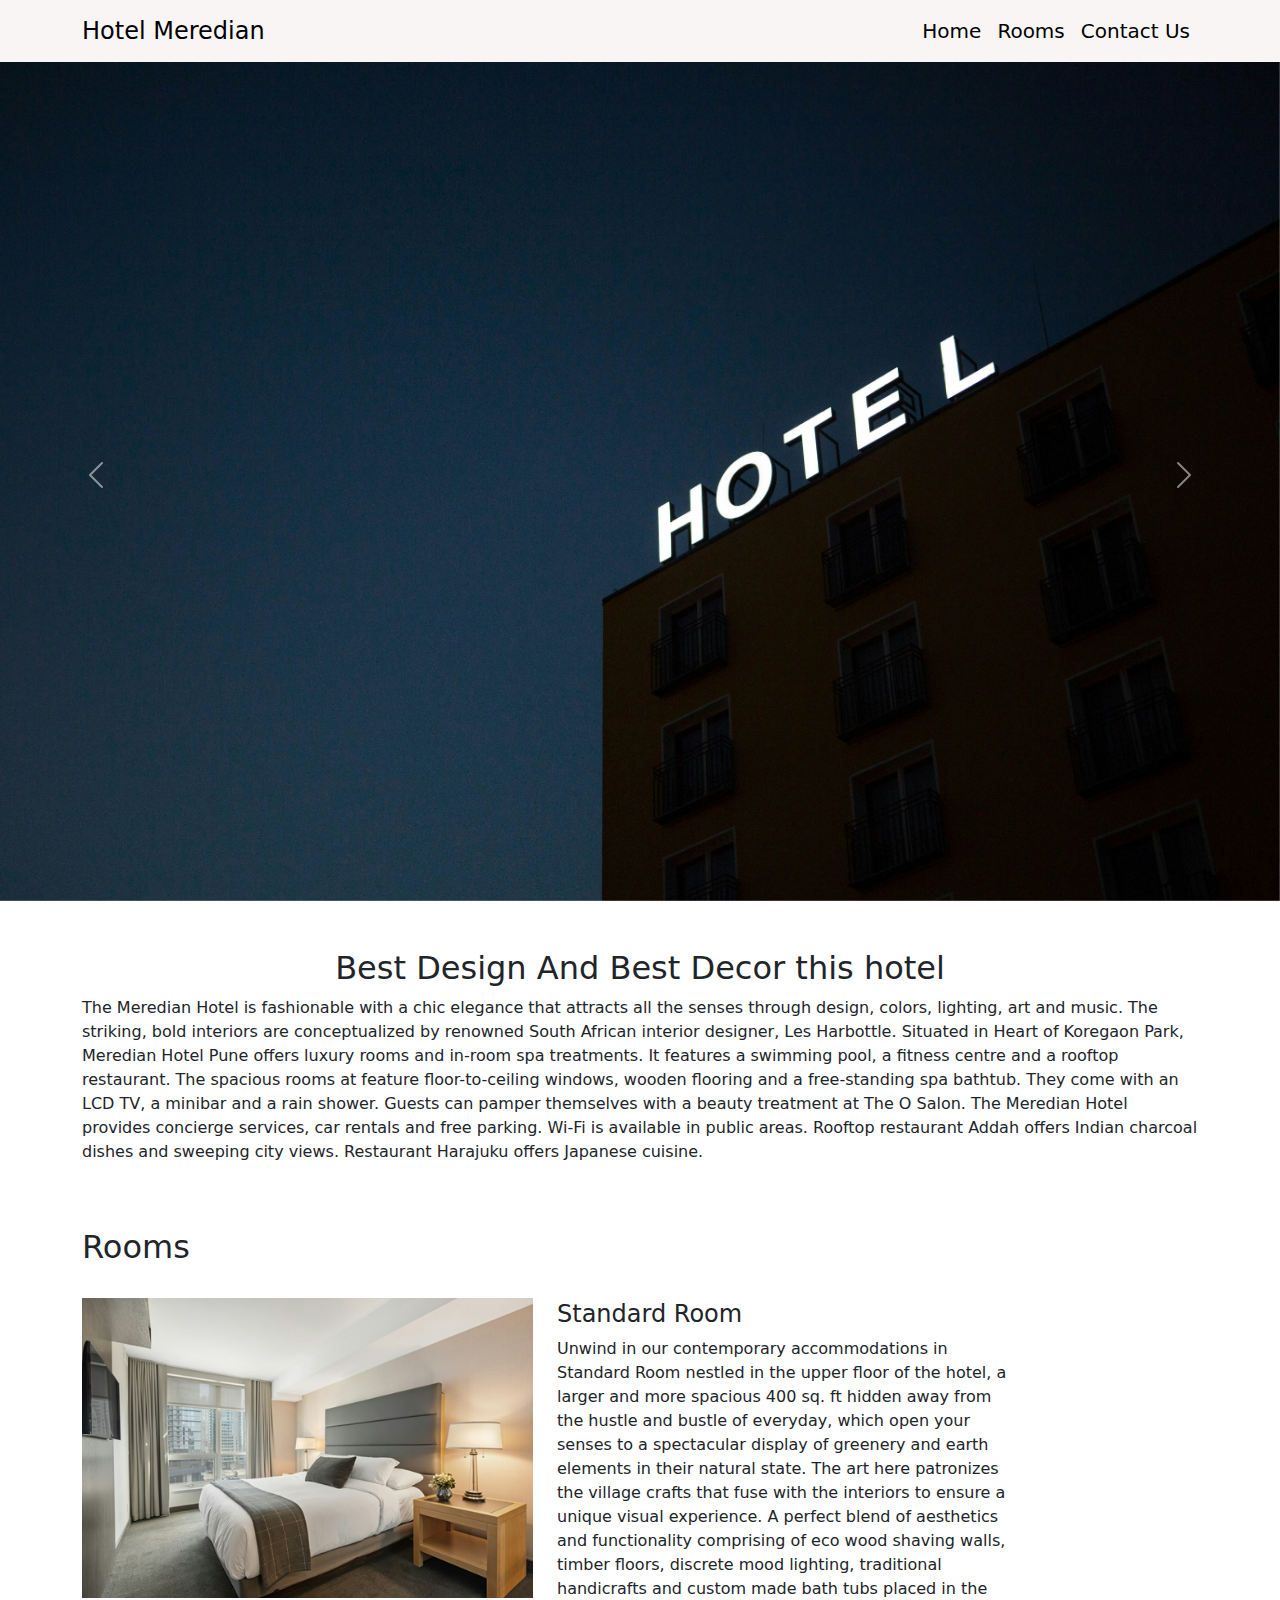
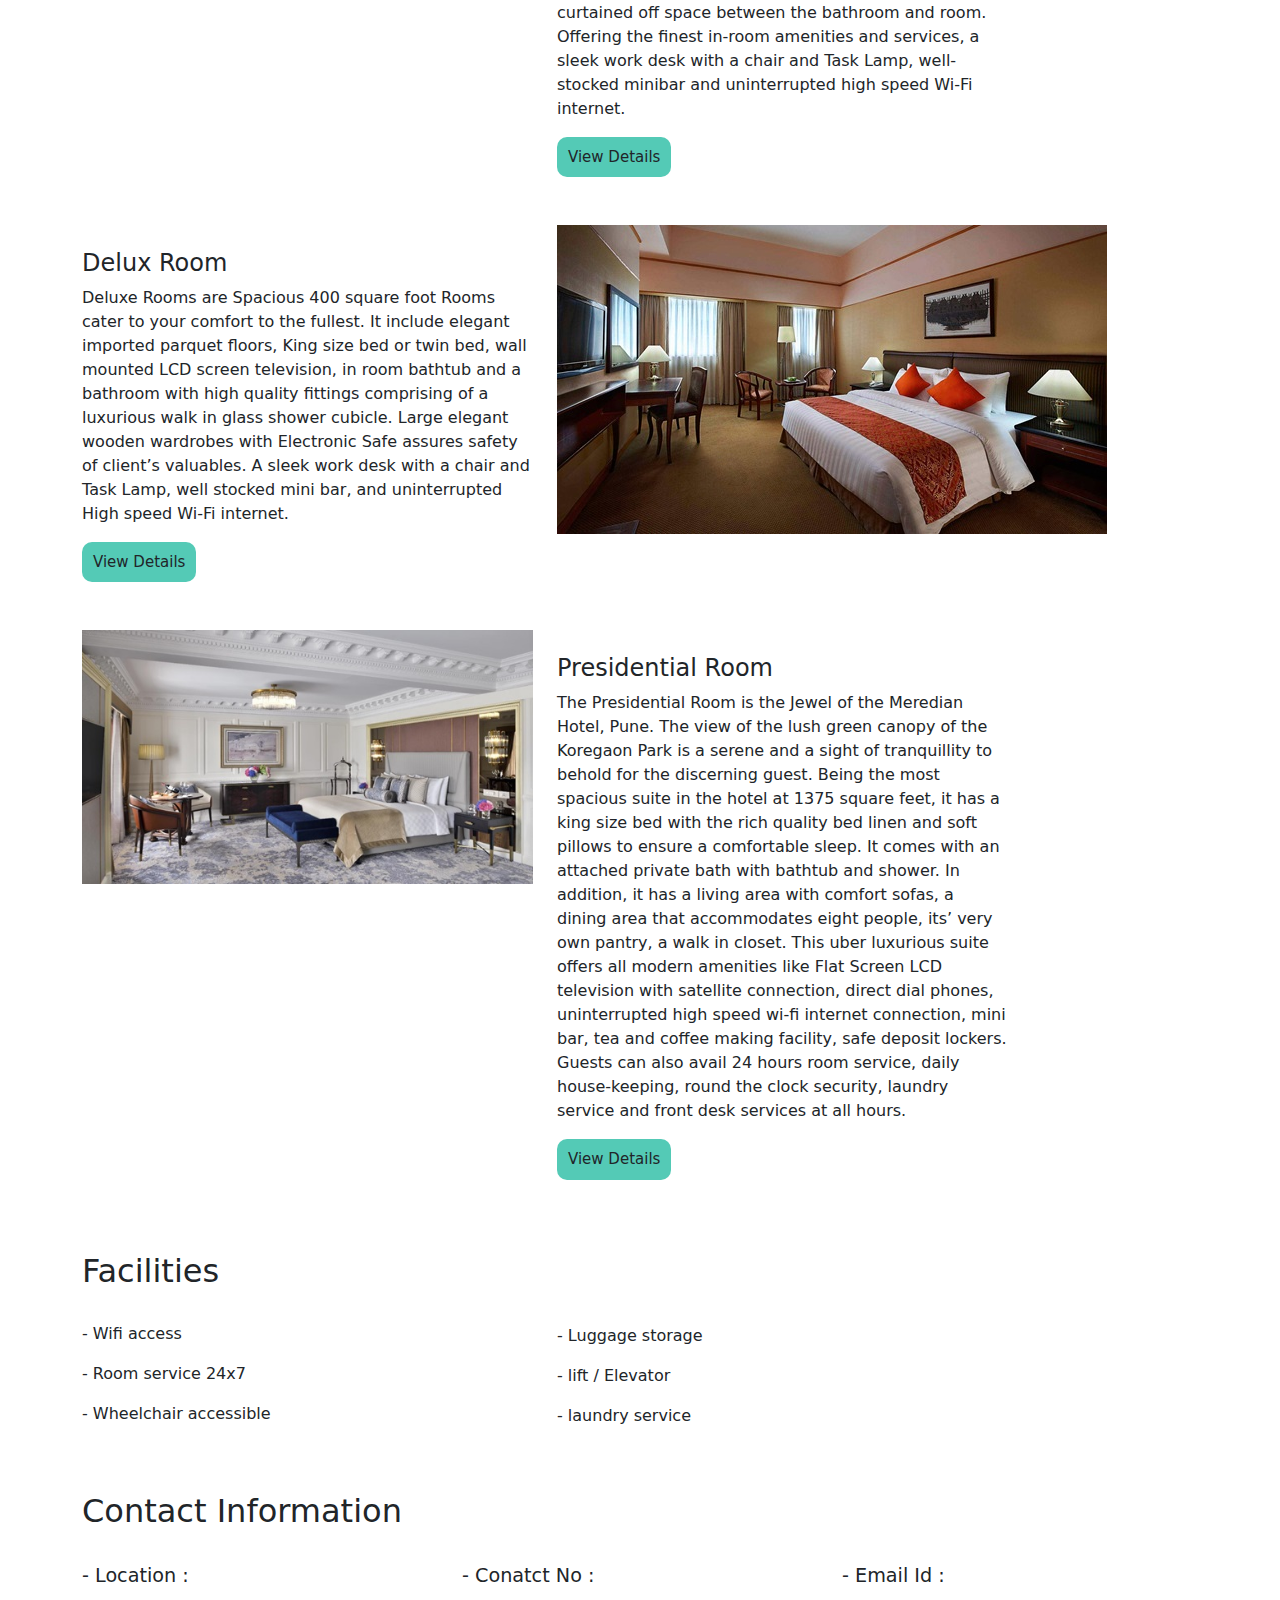
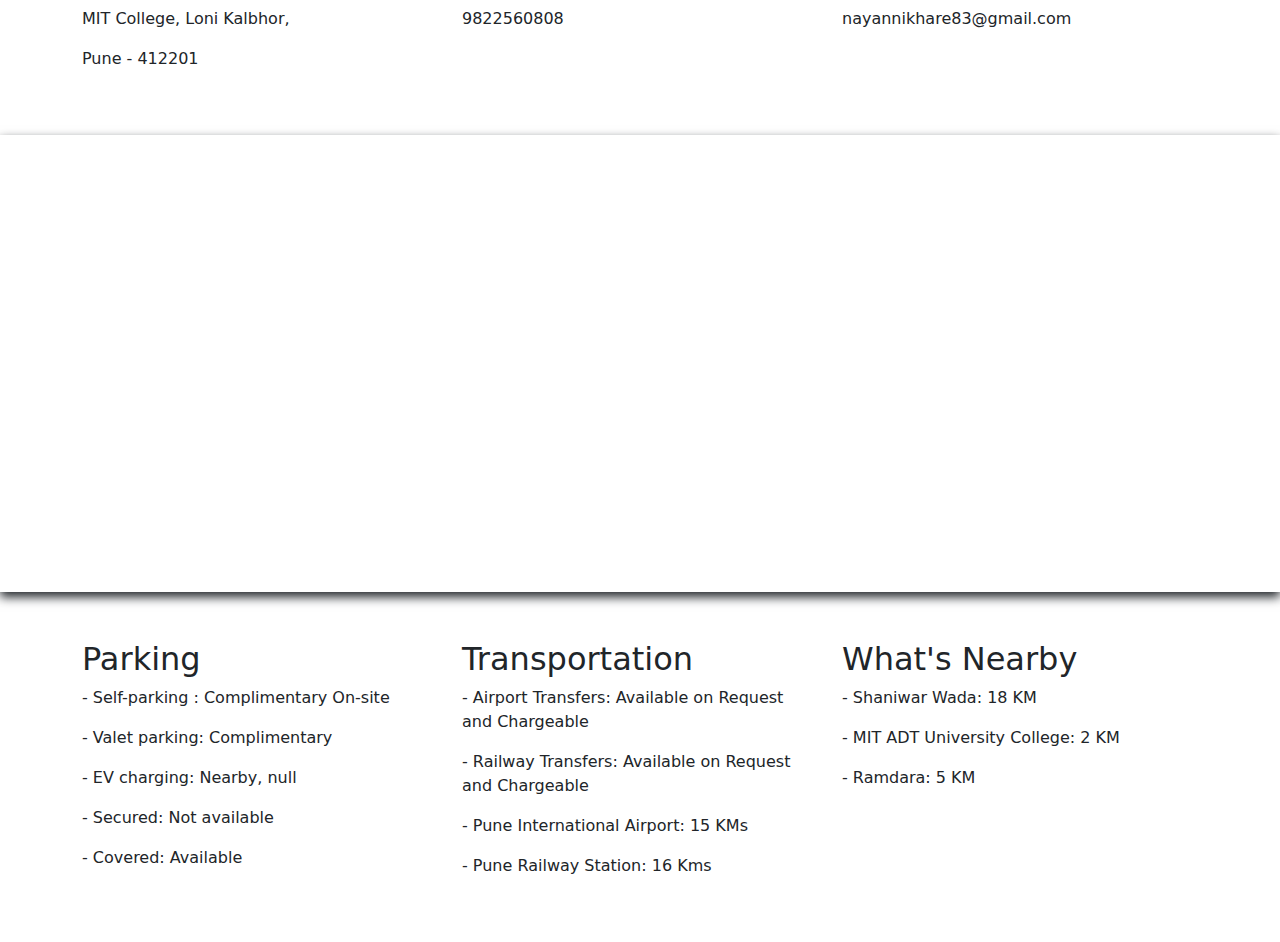
<file: index.html>
<!DOCTYPE html>
<html lang="en">
<head>
    <meta charset="UTF-8">
    <meta name="viewport" content="width=device-width, initial-scale=1.0">
    <title>index</title>
    <link rel="stylesheet" href="https://cdn.jsdelivr.net/npm/bootstrap@5.2.3/dist/css/bootstrap.min.css">
    <link rel="stylesheet" href="index.css">
</head>
<body>
    
  <!-- navbar start here -->

  <nav class="navbar navbar-expand-lg fixed-top navbar-light">
    <div class="container">
      <a class="navbar-brand fs-4" href="#">Hotel Meredian</a>
      <button class="navbar-toggler" type="button" data-bs-toggle="collapse" data-bs-target="#navbarSupportedContent" aria-controls="navbarSupportedContent" aria-expanded="false" aria-label="Toggle navigation">
        <span class="navbar-toggler-icon"></span>
      </button>
      <div class="collapse navbar-collapse" id="navbarSupportedContent">
        <ul class="navbar-nav ms-auto mb-2 mb-lg-0 ">
          <li class="nav-item ">
            <a class="nav-link active fs-5" aria-current="page" href="index.html">Home</a>
          </li>
          <li class="nav-item">
            <a class="nav-link active fs-5" href="rooms.html">Rooms</a>
          </li>
          <li class="nav-item">
            <a class="nav-link active fs-5" href="contact us.html">Contact Us</a>
          </li>   
      </div>
    </div>
  </nav>

  <!-- navbar ends here -->

   <br><br>
   
   <!-- carousel start here -->

   <div id="carouselExampleControls" class="carousel slide" data-bs-ride="carousel">
    <div class="carousel-inner">
      <div class="carousel-item active">
        <img src="static/hotel1.jpg" class="d-block w-100" alt="...">
      </div>
      <div class="carousel-item">
        <img src="static/hotel2.jpg" class="d-block w-100" alt="...">
      </div>
      <div class="carousel-item">
        <img src="static/hotel3.jpg" class="d-block w-100" alt="...">
      </div>
    </div>
    <button class="carousel-control-prev" type="button" data-bs-target="#carouselExampleControls" data-bs-slide="prev">
      <span class="carousel-control-prev-icon" aria-hidden="true"></span>
      <span class="visually-hidden">Previous</span>
    </button>
    <button class="carousel-control-next" type="button" data-bs-target="#carouselExampleControls" data-bs-slide="next">
      <span class="carousel-control-next-icon" aria-hidden="true"></span>
      <span class="visually-hidden">Next</span>
    </button>
  </div>

  <!-- carousel ends here -->

  <br><br>
  
  

  <div class="container">
    <div class="row">
      <div class="col">
        <h2 class="text-center">Best Design And Best Decor this hotel</h2>
        <p class="sec">The Meredian Hotel is fashionable with a chic elegance that attracts all the senses through design, colors, lighting, art and music. The striking, bold interiors are conceptualized by renowned South African interior designer, Les Harbottle. Situated in Heart of Koregaon Park, Meredian Hotel Pune offers luxury rooms and in-room spa treatments. It features a swimming pool, a fitness centre and a rooftop restaurant. The spacious rooms at feature floor-to-ceiling windows, wooden flooring and a free-standing spa bathtub. They come with an LCD TV, a minibar and a rain shower. Guests can pamper themselves with a beauty treatment at The O Salon. The Meredian Hotel provides concierge services, car rentals and free parking. Wi-Fi is available in public areas. Rooftop restaurant Addah offers Indian charcoal dishes and sweeping city views. Restaurant Harajuku offers Japanese cuisine.</p>
      </div>
    </div>
  </div>
  
  <br><br>
  
  <!-- contain start here -->

  <div class="container">
    <div class="row">
      <div class="col col-md-5">
        <h2>Rooms</h2><br>
        <div class="roomImage">
          <img class="img-fluid" src="static/standard room.jpg" alt="">
        </div>
      </div>
      <div class="col col-md-5">
        <br><br><br>
        <h4>Standard Room</h4>
        <p>Unwind in our contemporary accommodations in Standard Room nestled in the upper floor of the hotel, a larger and more spacious 400 sq. ft hidden away from the hustle and bustle of everyday, which open your senses to a spectacular display of greenery and earth elements in their natural state. The art here patronizes the village crafts that fuse with the interiors to ensure a unique visual experience. A perfect blend of aesthetics and functionality comprising of eco wood shaving walls, timber floors, discrete mood lighting, traditional handicrafts and custom made bath tubs placed in the curtained off space between the bathroom and room. Offering the finest in-room amenities and services, a sleek work desk with a chair and Task Lamp, well-stocked minibar and uninterrupted high speed Wi-Fi internet.</p>
      
        <a href="standard room.html" class="btn">View Details</a>
      </div>
    </div>
    <br><br>

    <div class="row">
      <div class="col col-md-5">
        <br>
        <h4>Delux Room</h4>
      <p>Deluxe Rooms are Spacious 400 square foot Rooms cater to your comfort to the fullest. It include elegant imported parquet floors, King size bed or twin bed, wall mounted LCD screen television, in room bathtub and a bathroom with high quality fittings comprising of a luxurious walk in glass shower cubicle. Large elegant wooden wardrobes with Electronic Safe assures safety of client’s valuables. A sleek work desk with a chair and Task Lamp, well stocked mini bar, and uninterrupted High speed Wi-Fi internet.</p>

      <a href="delux room.html" class="btn">View Details</a>
      </div>
      <div class="col col-md-7">
        <div class="Image">
          <img class="img-fluid" src="static/delux room.jpg" alt="">
        </div>
      </div>
    </div>
    <br><br>

    <div class="row">
      <div class="col col-md-5">
        <div class="roomImage">
          <img class="img-fluid" src="static/Presidential room.jpeg" alt="">
        </div>
      </div>
  
      <div class="col col-md-5">
        <br>
        <h4>Presidential Room</h4>
        <p>The Presidential Room is the Jewel of the Meredian Hotel, Pune. The view of the lush green canopy of the Koregaon Park is a serene and a sight of tranquillity to behold for the discerning guest. Being the most spacious suite in the hotel at 1375 square feet, it has a king size bed with the rich quality bed linen and soft pillows to ensure a comfortable sleep. It comes with an attached private bath with bathtub and shower. In addition, it has a living area with comfort sofas, a dining area that accommodates eight people, its’ very own pantry, a walk in closet. This uber luxurious suite offers all modern amenities like Flat Screen LCD television with satellite connection, direct dial phones, uninterrupted high speed wi-fi internet connection, mini bar, tea and coffee making facility, safe deposit lockers. Guests can also avail 24 hours room service, daily house-keeping, round the clock security, laundry service and front desk services at all hours.</p>
  
        <a href="presidential room.html" class="btn">View Details</a>
      </div>
    </div>
    <br><br><br>
    
    <!-- contain ends here -->

    <!-- Facilities start here -->
    
    <div class="row">
      <div class="col col-md-5">
        <h2>Facilities</h2><br>
        <div class="n">
          <p>- Wifi access</p>
          <p>- Room service 24x7</p>
          <p>- Wheelchair accessible</p>
        </div>
      </div>

      <div class="col col-md-5">
        <br><br><br>
        <div class="n">
          <p>- Luggage storage</p>
          <p>- lift / Elevator</p>
          <p>- laundry service</p>
        </div>
      </div>
    </div>
    <br><br>
    
    <!-- Facilities ends here -->

    <!-- contact us start here -->

    <div class="row">
      <div class="col col-md-5">
        <h2>Contact Information</h2><br>
      </div>
    </div>

      <div class="row">
        <div class="col-6 col-md-4">
          <div class="p">
            <p>- Location :</p>
            <div class="n">
              <p>MIT College, Loni Kalbhor,</p>
              <p>Pune - 412201</p>
            </div>
          </div>
        </div>
        <div class="col-6 col-md-4">
          <div class="p">
            <p>- Conatct No :</p>
            <div class="n">
              <p>9822560808</p>
            </div>
          </div>
        </div>
        <div class="col-6 col-md-4">
          <div class="p">
            <p>- Email Id :</p>
            <div class="n">
              <p>nayannikhare83@gmail.com</p>
            </div>
          </div>
        </div>
      </div>
    </div>
  
  <!-- contact us ends here -->
  
  <!-- map start here -->

  <br><br>
  <div class="m">
  <iframe src="https://www.google.com/maps/embed?pb=!1m14!1m12!1m3!1d1891.897873707659!2d74.02338283559718!3d18.492908867467083!2m3!1f0!2f0!3f0!3m2!1i1024!2i768!4f13.1!5e0!3m2!1sen!2sin!4v1706375298777!5m2!1sen!2sin" width="1510" height="450" style="border:0;" allowfullscreen="" loading="lazy" referrerpolicy="no-referrer-when-downgrade"></iframe>
  </div>
  <br><br>

  <!-- map ends here -->
      
  <!-- footer start here -->
  
  <div class="container">
    <div class="row">
      <div class="col col-sm-4">
        <h2>Parking</h2>
        <div class="n">
          <p>- Self-parking : Complimentary On-site</p>
          <p>- Valet parking: Complimentary</p>
          <p>- EV charging: Nearby, null</p>
          <p>- Secured: Not available</p>
          <p>- Covered: Available</p>
        </div>
      </div>

      <div class="col col-sm-4">
        <h2>Transportation</h2>
        <div class="n">
          <p>- Airport Transfers: Available on Request and Chargeable</p>
          <p>- Railway Transfers: Available on Request and Chargeable</p>
          <p>- Pune International Airport: 15 KMs</p>
          <p>- Pune Railway Station: 16 Kms</p>
        </div>
      </div>

      <div class="col col-sm-4">
        <h2>What's Nearby</h2>
        <div class="n">
          <p>- Shaniwar Wada: 18 KM</p>
          <p>- MIT ADT University College: 2 KM</p>
          <p>- Ramdara: 5 KM</p>
        </div>
      </div>
    </div>
    </div>
    <br><br>
    
  <!-- footer ends here -->


  <script src="https://cdn.jsdelivr.net/npm/bootstrap@5.2.3/dist/js/bootstrap.bundle.min.js"></script>
</body>
</html>
</file>
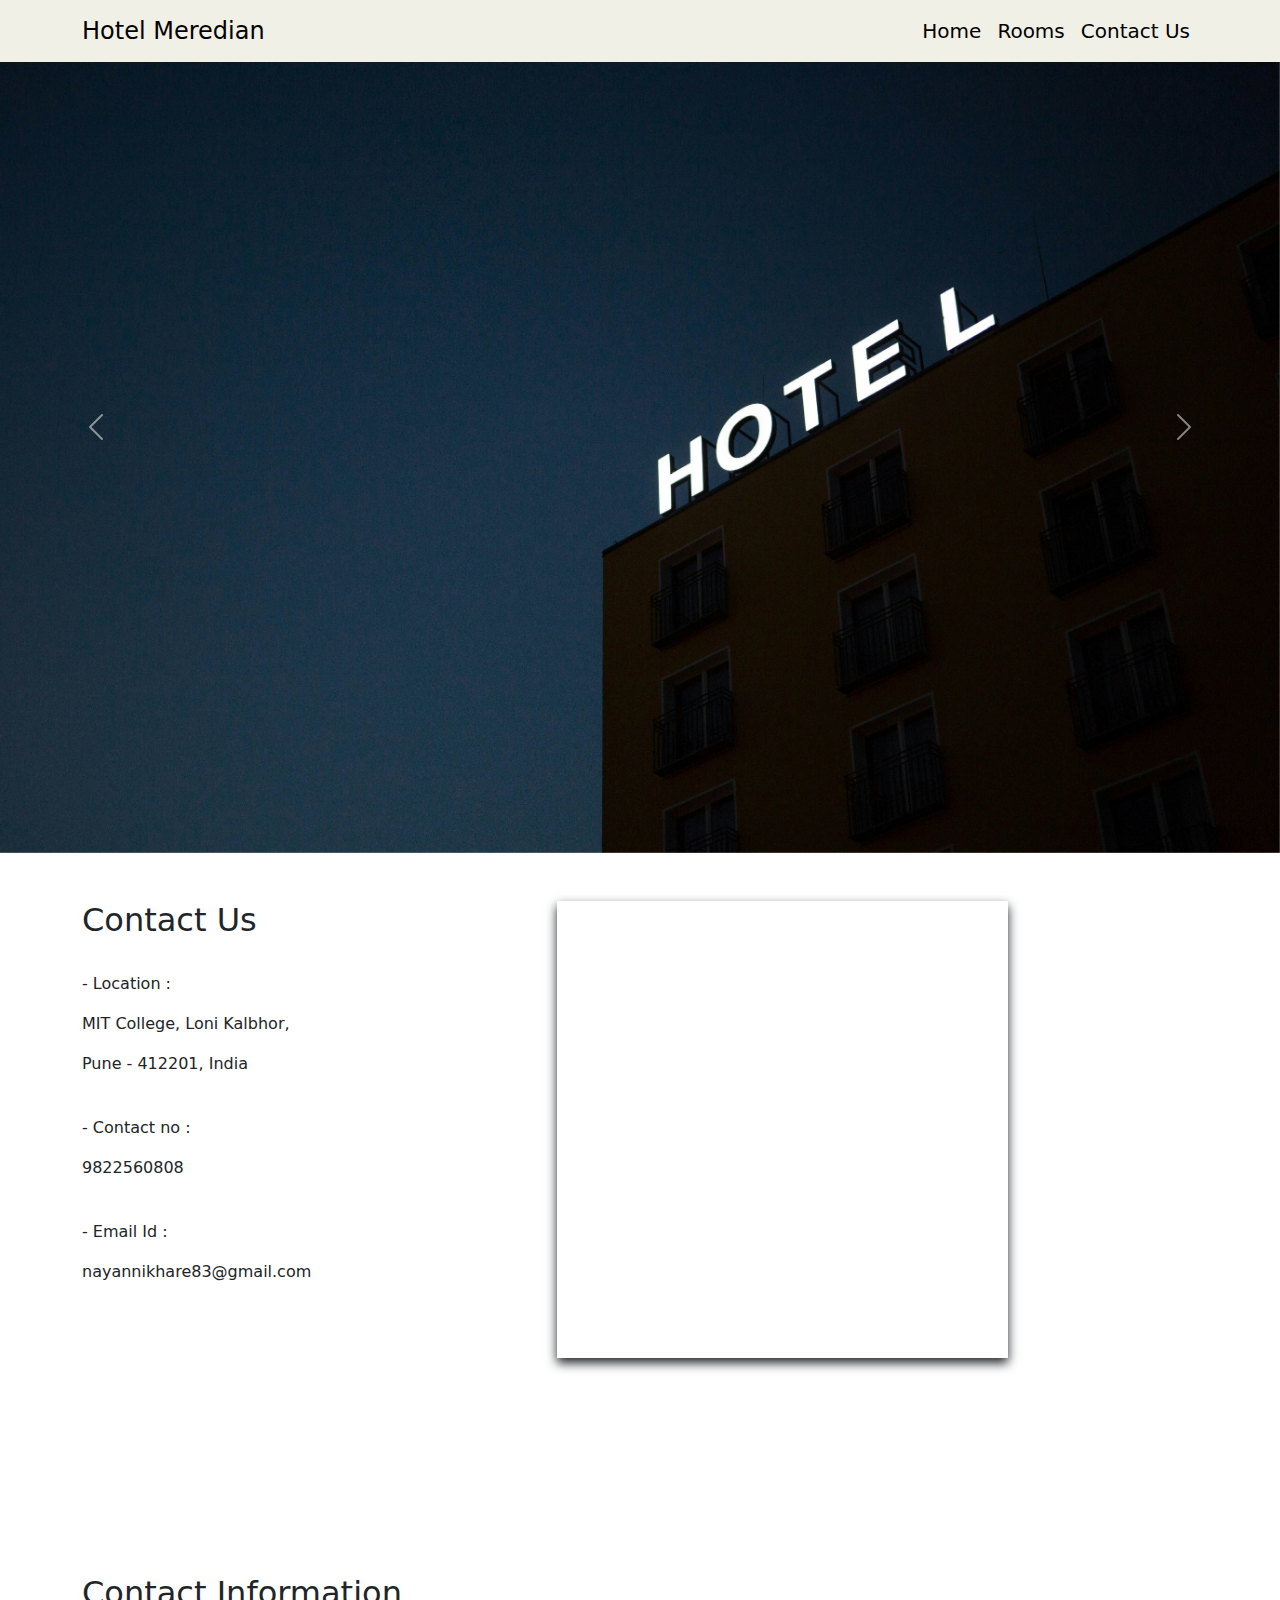
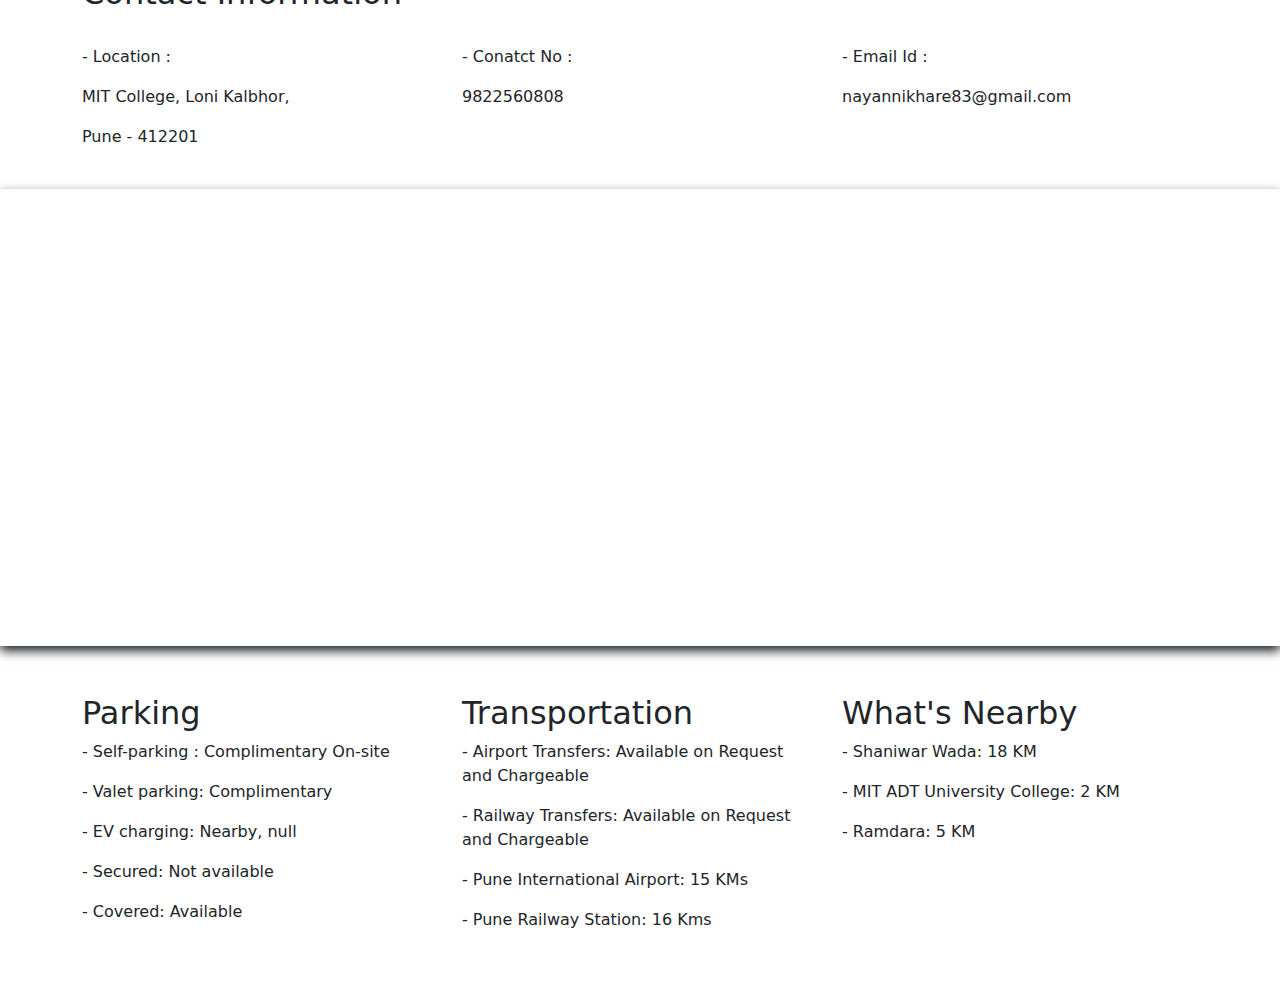
<file: contact us.html>
<!DOCTYPE html>
<html lang="en">
<head>
    <meta charset="UTF-8">
    <meta name="viewport" content="width=device-width, initial-scale=1.0">
    <title>conatct us</title>
    <link rel="stylesheet" href="https://cdn.jsdelivr.net/npm/bootstrap@5.2.3/dist/css/bootstrap.min.css">
    <link rel="stylesheet" href="contact us.css">
</head>
<body>
    
    <!-- navbar start here -->
    
    <nav class="navbar navbar-expand-lg fixed-top navbar-light">
      <div class="container">
        <a class="navbar-brand fs-4" href="#">Hotel Meredian</a>
        <button class="navbar-toggler" type="button" data-bs-toggle="collapse" data-bs-target="#navbarSupportedContent" aria-controls="navbarSupportedContent" aria-expanded="false" aria-label="Toggle navigation">
          <span class="navbar-toggler-icon"></span>
        </button>
        <div class="collapse navbar-collapse" id="navbarSupportedContent">
          <ul class="navbar-nav ms-auto mb-2 mb-lg-0 ">
            <li class="nav-item ">
              <a class="nav-link active fs-5" aria-current="page" href="index.html">Home</a>
            </li>
            <li class="nav-item">
              <a class="nav-link active fs-5" href="rooms.html">Rooms</a>
            </li>
            <li class="nav-item">
              <a class="nav-link active fs-5" href="contact us.html">Contact Us</a>
            </li>   
        </div>
      </div>
    </nav>

    <!-- navbar ends here -->

    <!-- carousel start here -->
    
    <div id="carouselExampleControls" class="carousel slide" data-bs-ride="carousel">
        <div class="carousel-inner">
          <div class="carousel-item active">
            <img src="static/hotel1.jpg" class="d-block w-100" alt="...">
          </div>
          <div class="carousel-item">
            <img src="static/hotel2.jpg" class="d-block w-100" alt="...">
          </div>
          <div class="carousel-item">
            <img src="static/hotel3.jpg" class="d-block w-100" alt="...">
          </div>
        </div>
        <button class="carousel-control-prev" type="button" data-bs-target="#carouselExampleControls" data-bs-slide="prev">
          <span class="carousel-control-prev-icon" aria-hidden="true"></span>
          <span class="visually-hidden">Previous</span>
        </button>
        <button class="carousel-control-next" type="button" data-bs-target="#carouselExampleControls" data-bs-slide="next">
          <span class="carousel-control-next-icon" aria-hidden="true"></span>
          <span class="visually-hidden">Next</span>
        </button>
      </div>
      <br><br>

    <!-- carousel ends here -->
    
    <!-- contain start here -->
    
    <div class="container">
        <div class="row">
            <div class="col col-md-5">
                <h2>Contact Us</h2>
                <br>
                <p>- Location :</p>
                <p>MIT College, Loni Kalbhor,</p>
              <p>Pune - 412201, India</p>
              <br>
              <p>- Contact no :</p>
              <p>9822560808</p>
              <br>
              <p>- Email Id :</p>
              <p>nayannikhare83@gmail.com</p>
            </div>
        

            <div class="col col-md-5">
              <div class="image">
                <iframe src="https://www.google.com/maps/embed?pb=!1m14!1m12!1m3!1d1891.897873707659!2d74.02338283559718!3d18.492908867467083!2m3!1f0!2f0!3f0!3m2!1i1024!2i768!4f13.1!5e0!3m2!1sen!2sin!4v1706375298777!5m2!1sen!2sin" width="600" height="450" style="border:0;" allowfullscreen="" loading="lazy" referrerpolicy="no-referrer-when-downgrade"></iframe>
              </div>
            </div>
        </div>
    
    <!-- contain ends here -->
        
    <br><br><br><br><br><br><br><br><br>

    <!-- contact information start here -->
    
    <div class="row">
        <div class="col col-md-5">
          <h2>Contact Information</h2><br>
        </div>
      </div>
  
        <div class="row">
          <div class="col-6 col-md-4">
            <div class="p">
              <p>- Location :</p>
              <div class="n">
                <p>MIT College, Loni Kalbhor,</p>
                <p>Pune - 412201</p>
              </div>
            </div>
          </div>
          <div class="col-6 col-md-4">
            <div class="p">
              <p>- Conatct No :</p>
              <div class="n">
                <p>9822560808</p>
              </div>
            </div>
          </div>
          <div class="col-6 col-md-4">
            <div class="p">
              <p>- Email Id :</p>
              <div class="n">
                <p>nayannikhare83@gmail.com</p>
              </div>
            </div>
          </div>
        </div>
    </div>
</div>
<br>

    <!-- contact information ends here -->

    <!-- map start here -->
    
    <div class="m">
      <iframe src="https://www.google.com/maps/embed?pb=!1m14!1m12!1m3!1d1891.897873707659!2d74.02338283559718!3d18.492908867467083!2m3!1f0!2f0!3f0!3m2!1i1024!2i768!4f13.1!5e0!3m2!1sen!2sin!4v1706375298777!5m2!1sen!2sin" width="1510" height="450" style="border:0;" allowfullscreen="" loading="lazy" referrerpolicy="no-referrer-when-downgrade"></iframe>
      </div>
      <br><br>

    <!-- map ends here -->

    <!-- footer start here -->
    
    <div class="container">
      <div class="row">
        <div class="col col-sm-4">
          <h2>Parking</h2>
          <div class="n">
            <p>- Self-parking : Complimentary On-site</p>
            <p>- Valet parking: Complimentary</p>
            <p>- EV charging: Nearby, null</p>
            <p>- Secured: Not available</p>
            <p>- Covered: Available</p>
          </div>
        </div>
  
        <div class="col col-sm-4">
          <h2>Transportation</h2>
          <div class="n">
            <p>- Airport Transfers: Available on Request and Chargeable</p>
            <p>- Railway Transfers: Available on Request and Chargeable</p>
            <p>- Pune International Airport: 15 KMs</p>
            <p>- Pune Railway Station: 16 Kms</p>
          </div>
        </div>
  
        <div class="col col-sm-4">
          <h2>What's Nearby</h2>
          <div class="n">
            <p>- Shaniwar Wada: 18 KM</p>
            <p>- MIT ADT University College: 2 KM</p>
            <p>- Ramdara: 5 KM</p>
          </div>
        </div>
      </div>
      </div>
      <br><br>

    <!-- footer ends here -->

    <script src="https://cdn.jsdelivr.net/npm/bootstrap@5.2.3/dist/js/bootstrap.bundle.min.js"></script>
</body>
</html>
</file>
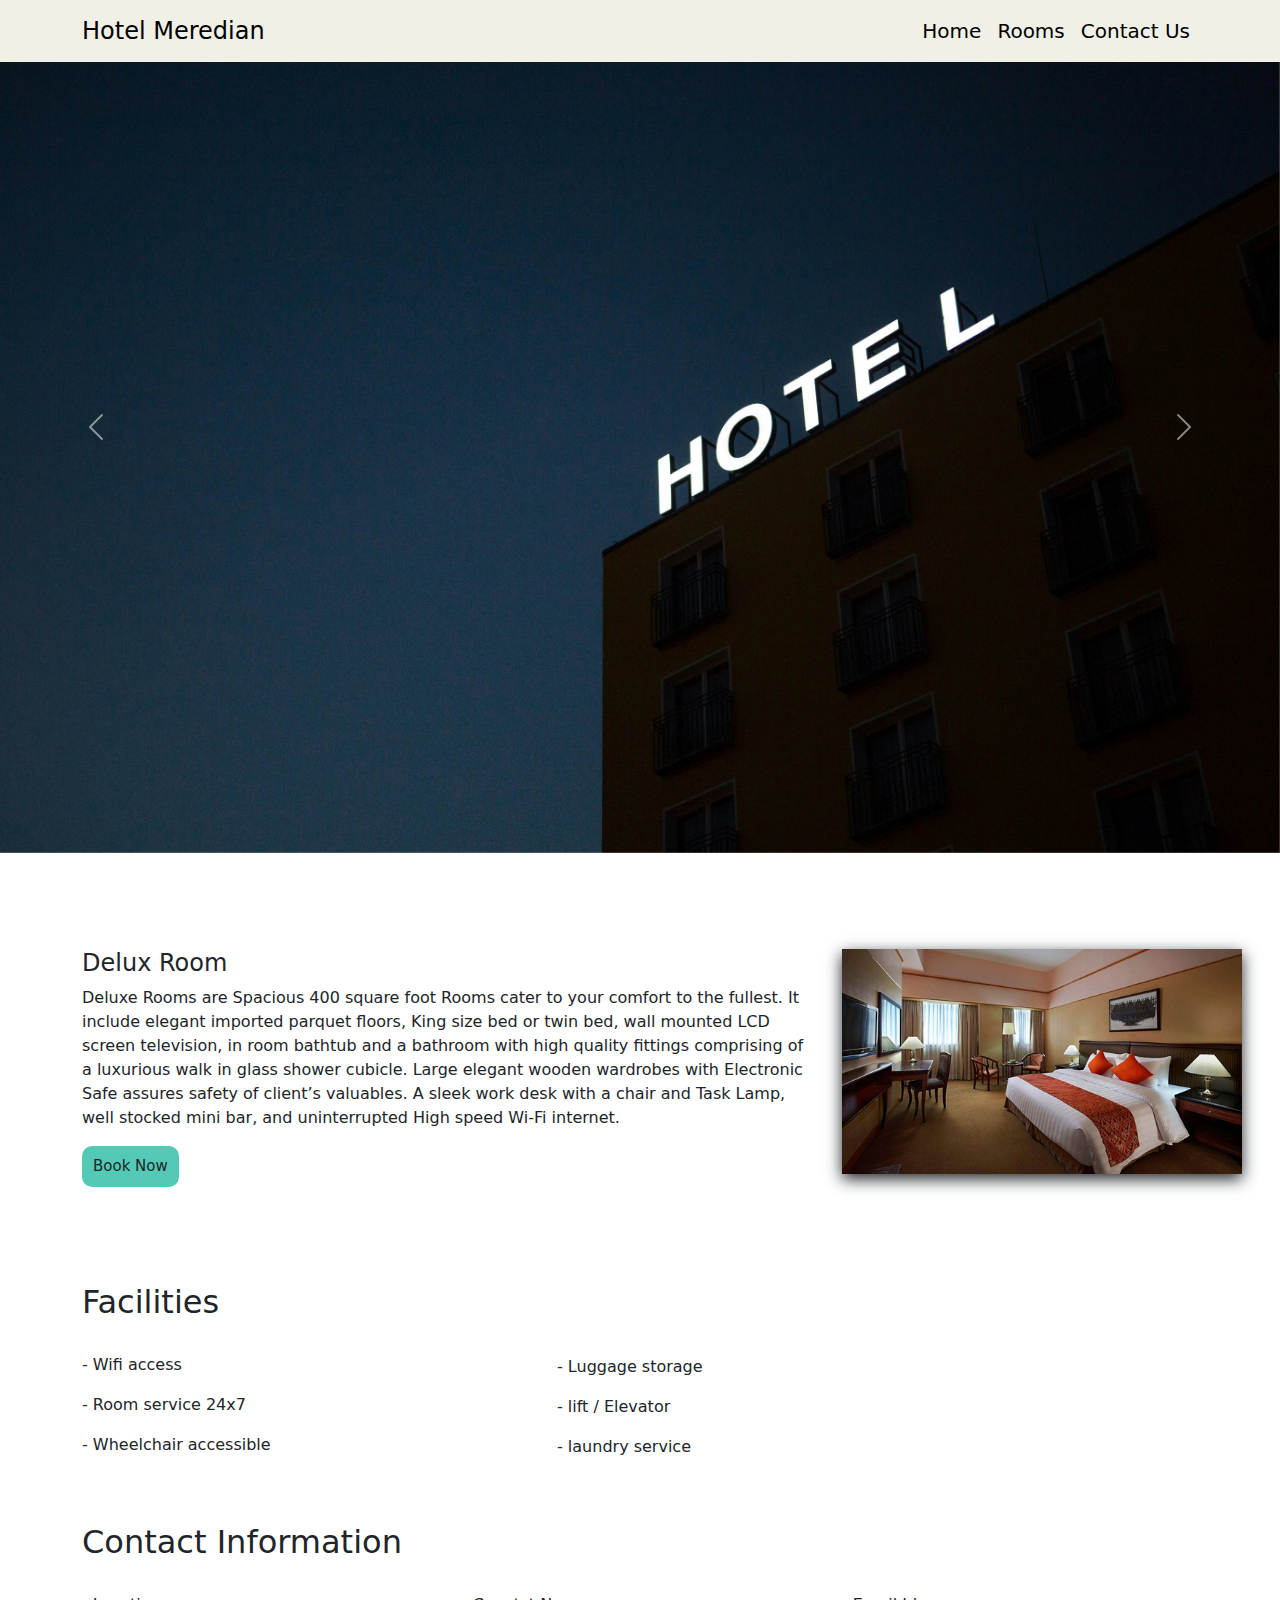
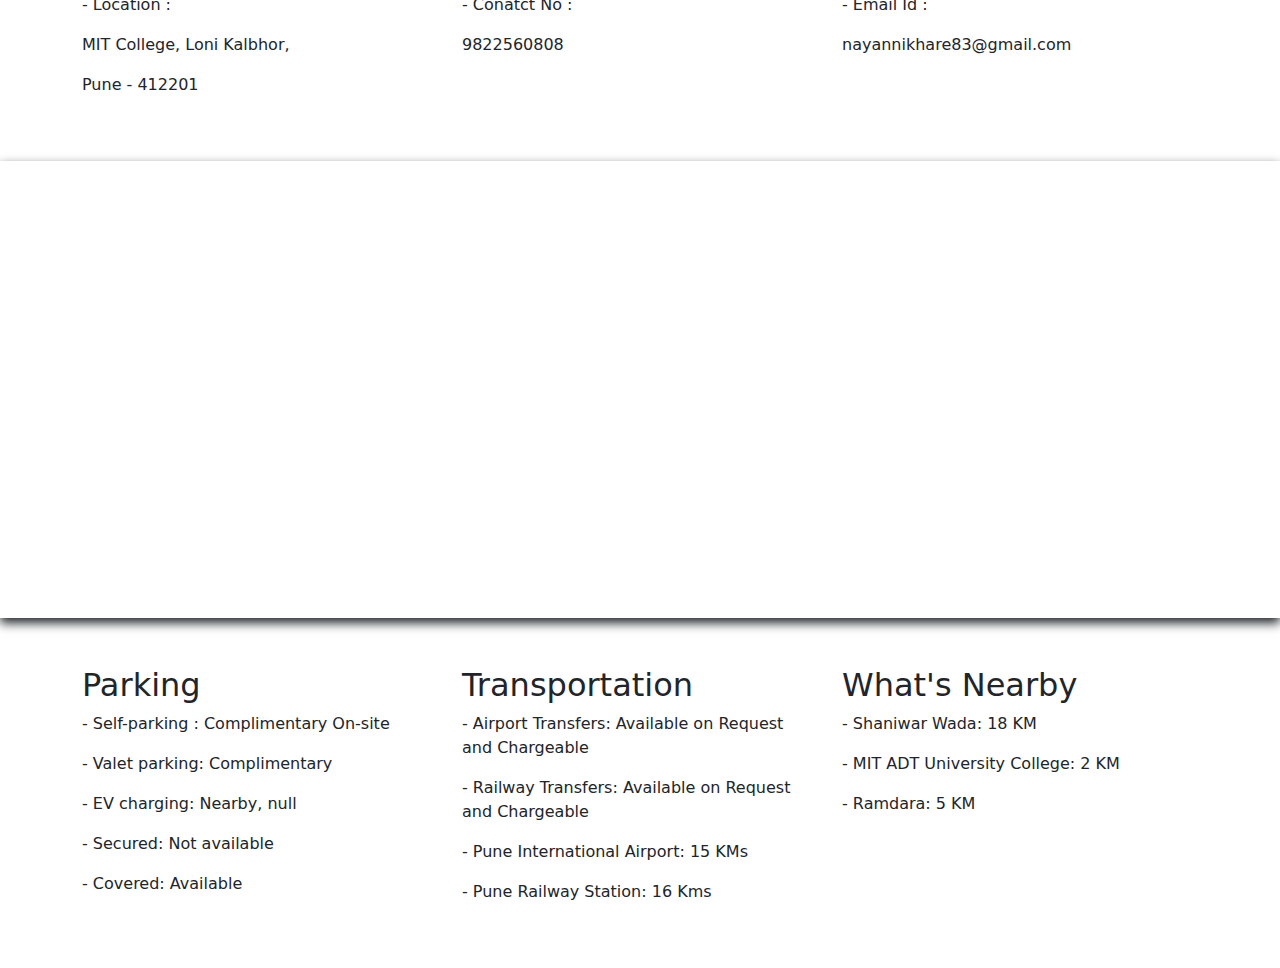
<file: delux room.html>
<!DOCTYPE html>
<html lang="en">
<head>
    <meta charset="UTF-8">
    <meta name="viewport" content="width=device-width, initial-scale=1.0">
    <title>delux room</title>
    <link rel="stylesheet" href="https://cdn.jsdelivr.net/npm/bootstrap@5.2.3/dist/css/bootstrap.min.css">
    <link rel="stylesheet" href="standard room.css">
</head>
<body>
    

    <!-- navbar start here -->
    
    <nav class="navbar navbar-expand-lg fixed-top navbar-light">
      <div class="container">
        <a class="navbar-brand fs-4" href="#">Hotel Meredian</a>
        <button class="navbar-toggler" type="button" data-bs-toggle="collapse" data-bs-target="#navbarSupportedContent" aria-controls="navbarSupportedContent" aria-expanded="false" aria-label="Toggle navigation">
          <span class="navbar-toggler-icon"></span>
        </button>
        <div class="collapse navbar-collapse" id="navbarSupportedContent">
          <ul class="navbar-nav ms-auto mb-2 mb-lg-0 ">
            <li class="nav-item ">
              <a class="nav-link active fs-5" aria-current="page" href="index.html">Home</a>
            </li>
            <li class="nav-item">
              <a class="nav-link active fs-5" href="rooms.html">Rooms</a>
            </li>
            <li class="nav-item">
              <a class="nav-link active fs-5" href="contact us.html">Contact Us</a>
            </li>   
        </div>
      </div>
    </nav>

    <!-- navbar ends here -->

    <!-- carousel start here -->
    
    <div id="carouselExampleControls" class="carousel slide" data-bs-ride="carousel">
        <div class="carousel-inner">
          <div class="carousel-item active">
            <img src="static/hotel1.jpg" class="d-block w-100" alt="...">
          </div>
          <div class="carousel-item">
            <img src="static/hotel2.jpg" class="d-block w-100" alt="...">
          </div>
          <div class="carousel-item">
            <img src="static/hotel3.jpg" class="d-block w-100" alt="...">
          </div>
        </div>
        <button class="carousel-control-prev" type="button" data-bs-target="#carouselExampleControls" data-bs-slide="prev">
          <span class="carousel-control-prev-icon" aria-hidden="true"></span>
          <span class="visually-hidden">Previous</span>
        </button>
        <button class="carousel-control-next" type="button" data-bs-target="#carouselExampleControls" data-bs-slide="next">
          <span class="carousel-control-next-icon" aria-hidden="true"></span>
          <span class="visually-hidden">Next</span>
        </button>
      </div>
      <br><br>

    <!-- carousel ends here -->

    <!-- contain start here -->
    
    <div class="container">
      <div class="row">
        <div class="col-12 col-md-8">
          <br><br>
          <h4>Delux Room</h4>
          <p>Deluxe Rooms are Spacious 400 square foot Rooms cater to your comfort to the fullest. It include elegant imported parquet floors, King size bed or twin bed, wall mounted LCD screen television, in room bathtub and a bathroom with high quality fittings comprising of a luxurious walk in glass shower cubicle. Large elegant wooden wardrobes with Electronic Safe assures safety of client’s valuables. A sleek work desk with a chair and Task Lamp, well stocked mini bar, and uninterrupted High speed Wi-Fi internet.</p>
        
          <a href="form2.html" class="btn">Book Now</a>
        </div>
      
      <div class="col-6 col-md-4">
        <br><br>
        <div class="roomImage">
          <img class="img-fluid" src="static/delux room.jpg" alt="delux room image">
        </div>
      </div>
      
    </div>
        <br><br><br><br>

        <!-- contain ends here -->
        
        <!-- Facilities start here -->
        
        <div class="row">
            <div class="col col-md-5">
              <h2>Facilities</h2><br>
              <div class="n">
                <p>- Wifi access</p>
                <p>- Room service 24x7</p>
                <p>- Wheelchair accessible</p>
              </div>
            </div>
      
            <div class="col col-md-5">
              <br><br><br>
              <div class="n">
                <p>- Luggage storage</p>
                <p>- lift / Elevator</p>
                <p>- laundry service</p>
              </div>
            </div>
          </div>
          <br><br>

        <!-- Facilities ends here -->

        <!-- contact information start here -->
        
        <div class="row">
            <div class="col col-md-5">
              <h2>Contact Information</h2><br>
            </div>
          </div>

        <div class="row">
            <div class="col-6 col-md-4">
              <div class="p">
                <p>- Location :</p>
                <div class="n">
                  <p>MIT College, Loni Kalbhor,</p>
                  <p>Pune - 412201</p>
                </div>
              </div>
            </div>
            <div class="col-6 col-md-4">
              <div class="p">
                <p>- Conatct No :</p>
                <div class="n">
                  <p>9822560808</p>
                </div>
              </div>
            </div>
            <div class="col-6 col-md-4">
              <div class="p">
                <p>- Email Id :</p>
                <div class="n">
                  <p>nayannikhare83@gmail.com</p>
                </div>
              </div>
            </div>
          </div>
    </div>
</div>
    
    <!-- contact information ends here -->

    <!-- map start here -->
    
    <br><br>
  <div class="m">
  <iframe src="https://www.google.com/maps/embed?pb=!1m14!1m12!1m3!1d1891.897873707659!2d74.02338283559718!3d18.492908867467083!2m3!1f0!2f0!3f0!3m2!1i1024!2i768!4f13.1!5e0!3m2!1sen!2sin!4v1706375298777!5m2!1sen!2sin" width="1510" height="450" style="border:0;" allowfullscreen="" loading="lazy" referrerpolicy="no-referrer-when-downgrade"></iframe>
  </div>
  <br><br>

    <!-- map ends here -->

    <!-- footer start here -->
    
    <div class="container">
      <div class="row">
        <div class="col col-sm-4">
          <h2>Parking</h2>
          <div class="n">
            <p>- Self-parking : Complimentary On-site</p>
            <p>- Valet parking: Complimentary</p>
            <p>- EV charging: Nearby, null</p>
            <p>- Secured: Not available</p>
            <p>- Covered: Available</p>
          </div>
        </div>
  
        <div class="col col-sm-4">
          <h2>Transportation</h2>
          <div class="n">
            <p>- Airport Transfers: Available on Request and Chargeable</p>
            <p>- Railway Transfers: Available on Request and Chargeable</p>
            <p>- Pune International Airport: 15 KMs</p>
            <p>- Pune Railway Station: 16 Kms</p>
          </div>
        </div>
  
        <div class="col col-sm-4">
          <h2>What's Nearby</h2>
          <div class="n">
            <p>- Shaniwar Wada: 18 KM</p>
            <p>- MIT ADT University College: 2 KM</p>
            <p>- Ramdara: 5 KM</p>
          </div>
        </div>
      </div>
      </div>
      <br><br>
      
    <!-- footer ends here -->

    <script src="https://cdn.jsdelivr.net/npm/bootstrap@5.2.3/dist/js/bootstrap.bundle.min.js"></script>
</body>
</html>
</file>
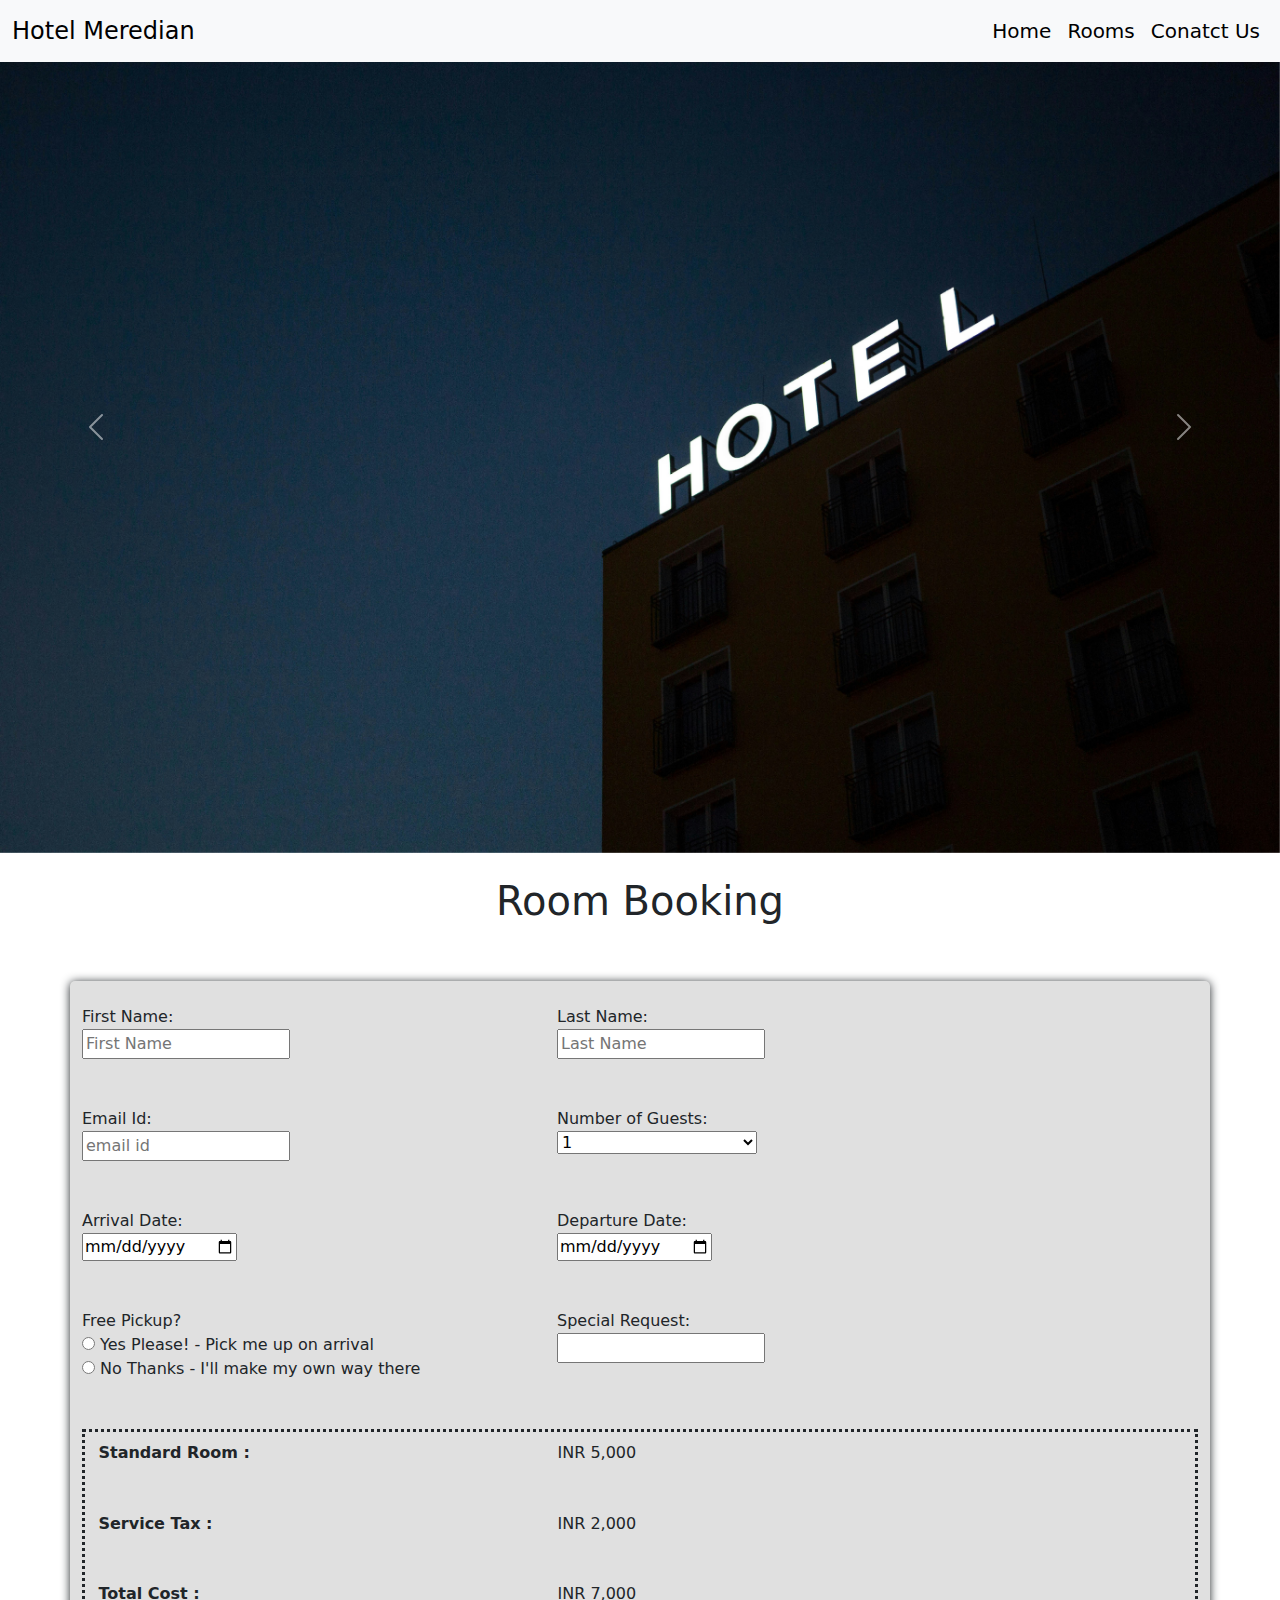
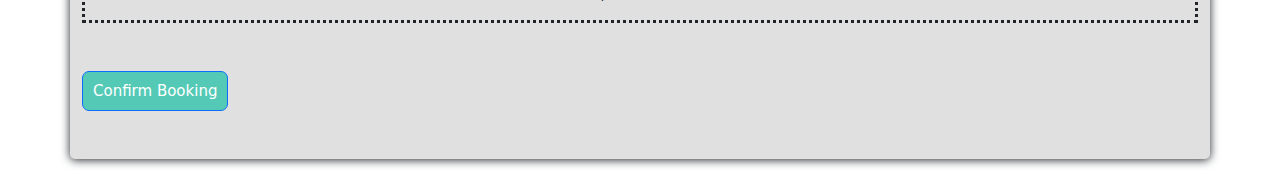
<file: form.html>
<!DOCTYPE html>
<html lang="en">
<head>
    <meta charset="UTF-8">
    <meta name="viewport" content="width=device-width, initial-scale=1.0">
    <title>form</title>
    <link rel="stylesheet" href="https://cdn.jsdelivr.net/npm/bootstrap@5.2.3/dist/css/bootstrap.min.css">
    <link rel="stylesheet" href="form.css">
    <link rel="stylesheet" href="connect.php">
</head>
<body>
  
  <!-- navbar start here -->
  
  <nav class="navbar navbar-expand-lg fixed-top bg-light">
    <div class="container-fluid">
      <a class="navbar-brand fs-4" href="#">Hotel Meredian</a>
      <button class="navbar-toggler" type="button" data-bs-toggle="collapse" data-bs-target="#navbarNav" aria-controls="navbarNav" aria-expanded="false" aria-label="Toggle navigation">
        <span class="navbar-toggler-icon"></span>
      </button>
      <div class="collapse navbar-collapse" id="navbarNav">
        <ul class="navbar-nav ms-auto mb-2 mb-lg-0">
          <li class="nav-item">
            <a class="nav-link active fs-5" aria-current="page" href="index.html">Home</a>
          </li>
          <li class="nav-item">
            <a class="nav-link active fs-5" href="rooms.html">Rooms</a>
          </li>
          <li class="nav-item">
            <a class="nav-link active fs-5" href="contact us.html">Conatct Us</a>
          </li>
        </ul>
      </div>
    </div>
  </nav>
  <!-- navbar ends here -->

  <!-- carousel start here -->
  
  <div id="carouselExampleControls" class="carousel slide" data-bs-ride="carousel">
    <div class="carousel-inner">
      <div class="carousel-item active">
        <img src="static/hotel1.jpg" class="d-block w-100" alt="...">
      </div>
      <div class="carousel-item">
        <img src="static/hotel2.jpg" class="d-block w-100" alt="...">
      </div>
      <div class="carousel-item">
        <img src="static/hotel3.jpg" class="d-block w-100" alt="...">
      </div>
    </div>
    <button class="carousel-control-prev" type="button" data-bs-target="#carouselExampleControls" data-bs-slide="prev">
      <span class="carousel-control-prev-icon" aria-hidden="true"></span>
      <span class="visually-hidden">Previous</span>
    </button>
    <button class="carousel-control-next" type="button" data-bs-target="#carouselExampleControls" data-bs-slide="next">
      <span class="carousel-control-next-icon" aria-hidden="true"></span>
      <span class="visually-hidden">Next</span>
    </button>
  </div>

  <!-- carousel ends here -->
  
  <!-- contain start here -->

    <br>
    <h1>Room Booking</h1>
    <br><br>
    <div class="container">
      <br>
      <form action="connect.php" method="post">
        <div class="row">
          <div class="col col-md-5">
            <label>First Name:</label>
            <br>
            <input type="text" class="firstname" placeholder="First Name" name="firstname" required>
          </div>
         
        <div class="col col-md-5">
          <label>Last Name:</label>
          <br>
          <input type="text" class="lastname" placeholder="Last Name" name="lastname"required>
        </div>
        </div>
        <br><br>

        <div class="row">
          <div class="col col-md-5">
            <label>Email Id:</label>
            <br>
            <input type="text" class="email id" placeholder="email id" name="emailid" required>
          </div>
        
          <div class="col col-md-5">
            <label>Number of Guests:</label>
            <br>
            <select class="form2" name="number" required>
              <option value="1">1</option>
              <option value="2">2</option>
              <option value="3">3</option>
              <option value="4">4</option>
              <option value="5">5</option>
              <option value="6">6</option>
              <option value="7">7</option>
              <option value="8">8</option>
              <option value="9">9</option>
              <option value="10">10</option>
              <option value="11">11</option>
              <option value="12">12</option>
              <option value="13">13</option>
              <option value="14">14</option>
              <option value="15">15</option>
              <option value="16">16</option>
              <option value="17">17</option>
              <option value="18">18</option>
              <option value="19">19</option>
              <option value="20">20</option>
            </select>
          </div>
          
        </div>
        <br><br>

        <div class="row">
          <div class="col col-md-5">
            <label>Arrival Date:</label>
            <br>
            <input type="date" name="Adate"required>
          </div>

        <div class="col col-md-5">
          <label>Departure Date:</label>
          <br>
          <input type="date" name="Ddate" required>
        </div>
      </div>
        
        <br><br>

        <div class="row">
          <div class="col col-md-5">
            <label>Free Pickup?</label>
            <br>
            <input type="radio" name="pickup" value="1"> Yes Please! - Pick me up on arrival
            <br>
            <input type="radio" name="pickup" value="2"> No Thanks - I'll make my own way there
          </div>

          <div class="col col-md-5">
            <label>Special Request:</label>
            <br>
            <input type="textarea" name="request">
          </div>
        </div>
        <br><br>
        
        <div class="n">
        <div class="row">
          <div class="col col-md-5">
            <div class="p">
            <label>Standard Room :</label>
          </div>
          </div>

          <div class="col col-md-5">
            <div class="m">
            <label>INR 5,000</label>
          </div>
          </div>
        </div>
        <br>

        <div class="row">
          <div class="col col-md-5">
            <div class="p">
            <label>Service Tax :</label>
          </div>
          </div>

          <div class="col col-md-5">
            <div class="m">
            <label>INR 2,000</label>
          </div>
          </div>
        </div>
        <br>

        <div class="row">
          <div class="col col-md-5">
            <div class="p">
            <label>Total Cost :</label>
          </div>
          </div>

          <div class="col col-md-5">
            <div class="m">
            <label>INR 7,000</label>
          </div>
          </div>
        </div>
        </div>
        <br><br>

        <button type="submit" class="btn btn-primary">Confirm Booking</button>
        <br><br><br>
        </form>
      </div>

      <br>
    
      <!-- contain ends here -->

      <script src="https://cdn.jsdelivr.net/npm/bootstrap@5.2.3/dist/js/bootstrap.bundle.min.js"></script>

</body>
</html>
</file>
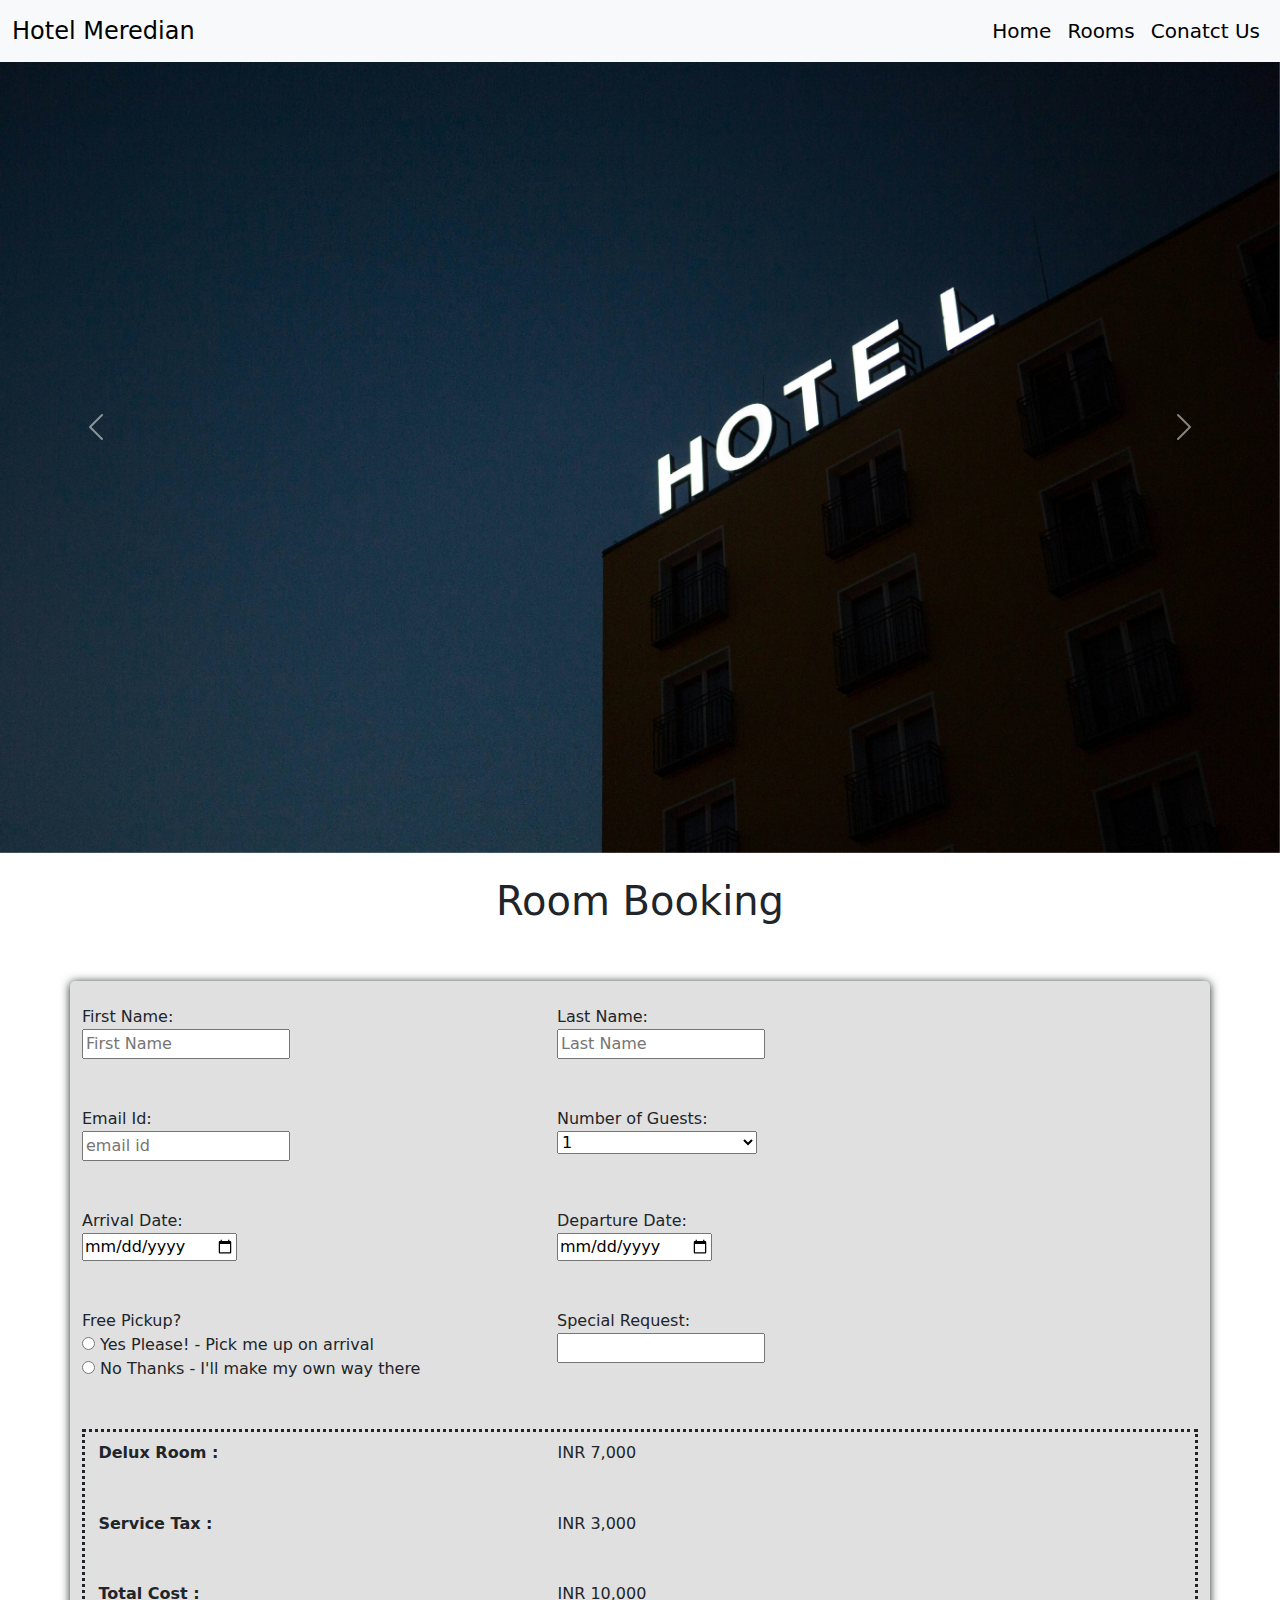
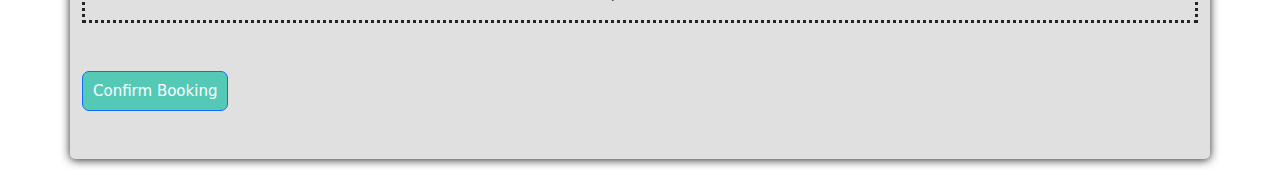
<file: form2.html>
<!DOCTYPE html>
<html lang="en">
<head>
    <meta charset="UTF-8">
    <meta name="viewport" content="width=device-width, initial-scale=1.0">
    <title>form</title>
    <link rel="stylesheet" href="https://cdn.jsdelivr.net/npm/bootstrap@5.2.3/dist/css/bootstrap.min.css">
    <link rel="stylesheet" href="form.css">
    <link rel="stylesheet" href="connect.php">
</head>
<body>
  
  <!-- navbar start here -->
  
  <nav class="navbar navbar-expand-lg fixed-top bg-light">
    <div class="container-fluid">
      <a class="navbar-brand fs-4" href="#">Hotel Meredian</a>
      <button class="navbar-toggler" type="button" data-bs-toggle="collapse" data-bs-target="#navbarNav" aria-controls="navbarNav" aria-expanded="false" aria-label="Toggle navigation">
        <span class="navbar-toggler-icon"></span>
      </button>
      <div class="collapse navbar-collapse" id="navbarNav">
        <ul class="navbar-nav ms-auto mb-2 mb-lg-0">
          <li class="nav-item">
            <a class="nav-link active fs-5" aria-current="page" href="index.html">Home</a>
          </li>
          <li class="nav-item">
            <a class="nav-link active fs-5" href="rooms.html">Rooms</a>
          </li>
          <li class="nav-item">
            <a class="nav-link active fs-5" href="contact us.html">Conatct Us</a>
          </li>
        </ul>
      </div>
    </div>
  </nav>
  <!-- navbar ends here -->

  <!-- carousel start here -->
  
  <div id="carouselExampleControls" class="carousel slide" data-bs-ride="carousel">
    <div class="carousel-inner">
      <div class="carousel-item active">
        <img src="static/hotel1.jpg" class="d-block w-100" alt="...">
      </div>
      <div class="carousel-item">
        <img src="static/hotel2.jpg" class="d-block w-100" alt="...">
      </div>
      <div class="carousel-item">
        <img src="static/hotel3.jpg" class="d-block w-100" alt="...">
      </div>
    </div>
    <button class="carousel-control-prev" type="button" data-bs-target="#carouselExampleControls" data-bs-slide="prev">
      <span class="carousel-control-prev-icon" aria-hidden="true"></span>
      <span class="visually-hidden">Previous</span>
    </button>
    <button class="carousel-control-next" type="button" data-bs-target="#carouselExampleControls" data-bs-slide="next">
      <span class="carousel-control-next-icon" aria-hidden="true"></span>
      <span class="visually-hidden">Next</span>
    </button>
  </div>

  <!-- carousel ends here -->
  
  <!-- contain start here -->

    <br>
    <h1>Room Booking</h1>
    <br><br>
    <div class="container">
      <br>
      <form action="connect.php" method="post">
        <div class="row">
          <div class="col col-md-5">
            <label>First Name:</label>
            <br>
            <input type="text" class="firstname" placeholder="First Name" name="firstname" required>
          </div>
         
        <div class="col col-md-5">
          <label>Last Name:</label>
          <br>
          <input type="text" class="lastname" placeholder="Last Name" name="lastname"required>
        </div>
        </div>
        <br><br>

        <div class="row">
          <div class="col col-md-5">
            <label>Email Id:</label>
            <br>
            <input type="text" class="email id" placeholder="email id" name="emailid" required>
          </div>
        
          <div class="col col-md-5">
            <label>Number of Guests:</label>
            <br>
            <select class="form2" name="number" required>
              <option value="1">1</option>
              <option value="2">2</option>
              <option value="3">3</option>
              <option value="4">4</option>
              <option value="5">5</option>
              <option value="6">6</option>
              <option value="7">7</option>
              <option value="8">8</option>
              <option value="9">9</option>
              <option value="10">10</option>
              <option value="11">11</option>
              <option value="12">12</option>
              <option value="13">13</option>
              <option value="14">14</option>
              <option value="15">15</option>
              <option value="16">16</option>
              <option value="17">17</option>
              <option value="18">18</option>
              <option value="19">19</option>
              <option value="20">20</option>
            </select>
          </div>
          
        </div>
        <br><br>

        <div class="row">
          <div class="col col-md-5">
            <label>Arrival Date:</label>
            <br>
            <input type="date" name="Adate"required>
          </div>

        <div class="col col-md-5">
          <label>Departure Date:</label>
          <br>
          <input type="date" name="Ddate" required>
        </div>
      </div>
        
        <br><br>

        <div class="row">
          <div class="col col-md-5">
            <label>Free Pickup?</label>
            <br>
            <input type="radio" name="pickup" value="1"> Yes Please! - Pick me up on arrival
            <br>
            <input type="radio" name="pickup" value="2"> No Thanks - I'll make my own way there
          </div>

          <div class="col col-md-5">
            <label>Special Request:</label>
            <br>
            <input type="textarea" name="request">
          </div>
        </div>
        <br><br>
        
        <div class="n">
        <div class="row">
          <div class="col col-md-5">
            <div class="p">
            <label>Delux Room :</label>
          </div>
          </div>

          <div class="col col-md-5">
            <div class="m">
            <label>INR 7,000</label>
          </div>
          </div>
        </div>
        <br>

        <div class="row">
          <div class="col col-md-5">
            <div class="p">
            <label>Service Tax :</label>
          </div>
          </div>

          <div class="col col-md-5">
            <div class="m">
            <label>INR 3,000</label>
          </div>
          </div>
        </div>
        <br>

        <div class="row">
          <div class="col col-md-5">
            <div class="p">
            <label>Total Cost :</label>
          </div>
          </div>

          <div class="col col-md-5">
            <div class="m">
            <label>INR 10,000</label>
          </div>
          </div>
        </div>
        </div>
        <br><br>

        <button type="submit" class="btn btn-primary">Confirm Booking</button>
        <br><br><br>
        </form>
      </div>

      <br>
    
      <!-- contain ends here -->

      <script src="https://cdn.jsdelivr.net/npm/bootstrap@5.2.3/dist/js/bootstrap.bundle.min.js"></script>

</body>
</html>
</file>
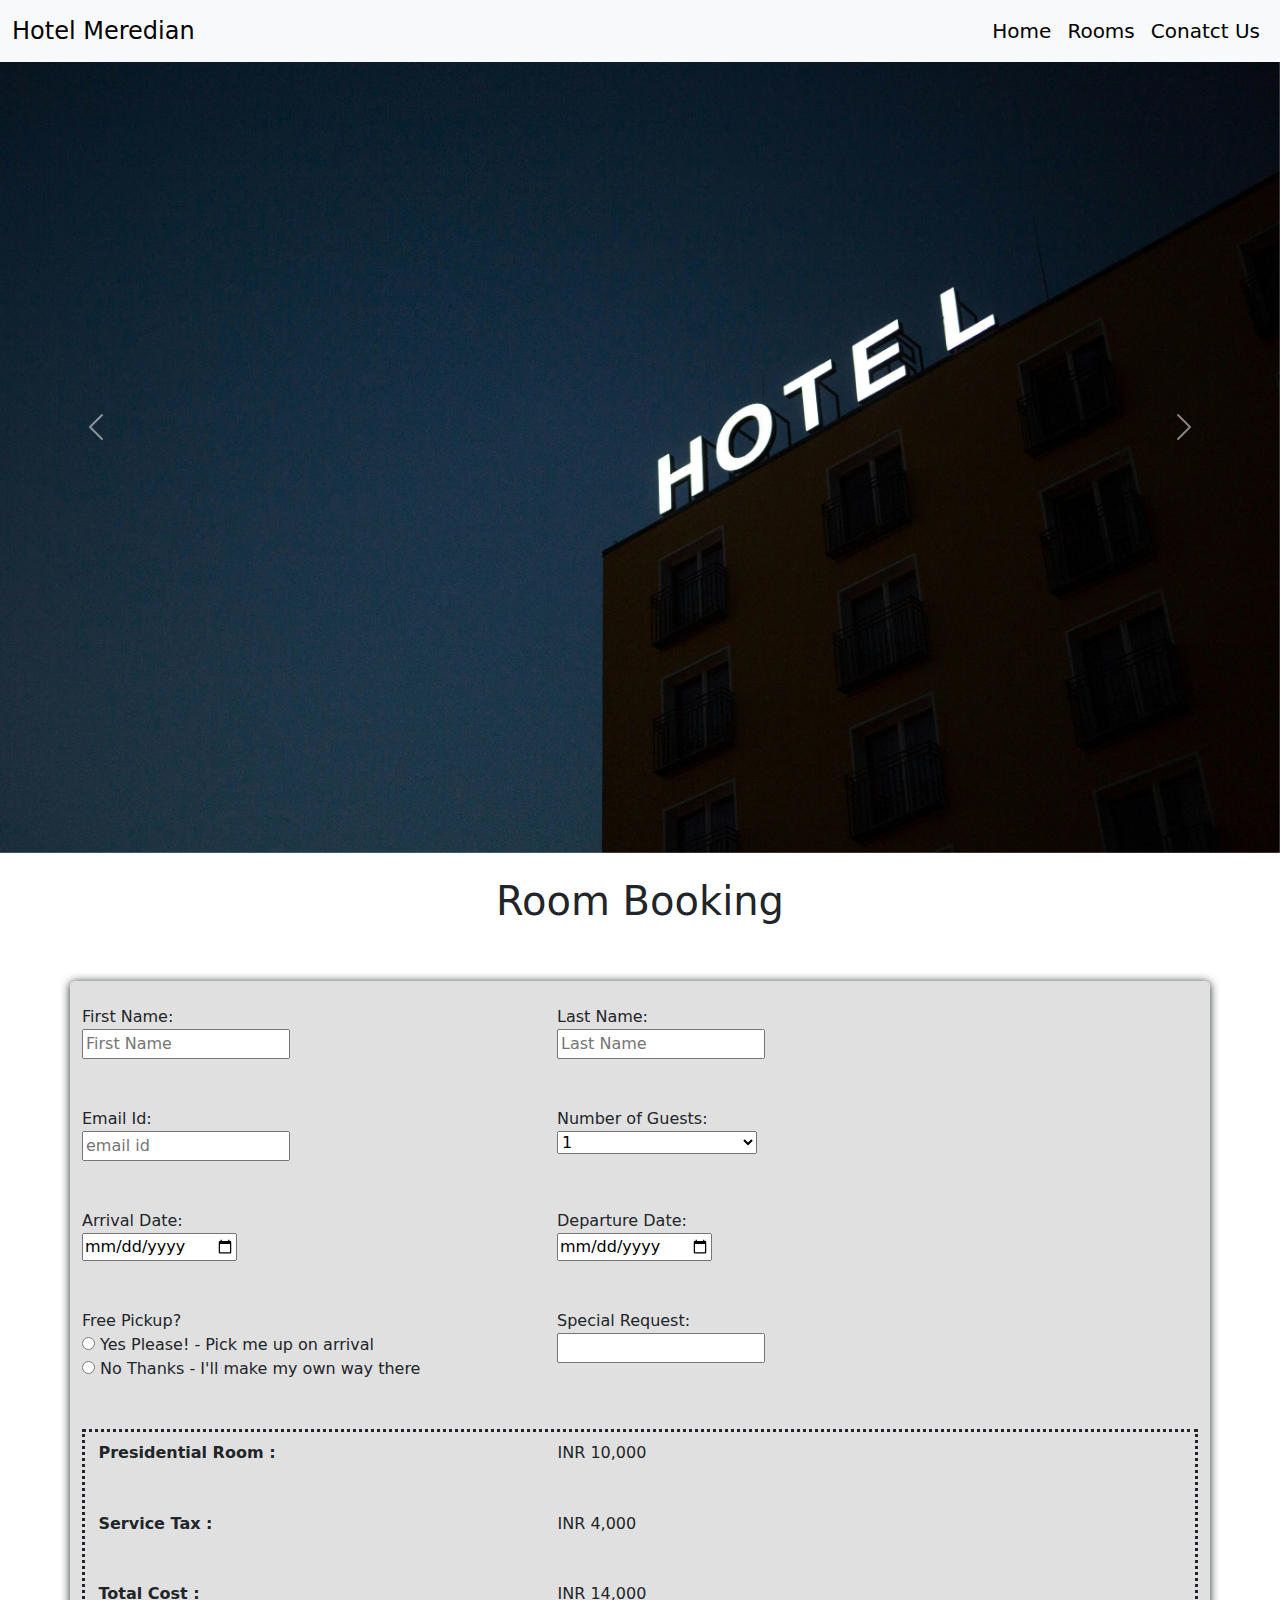
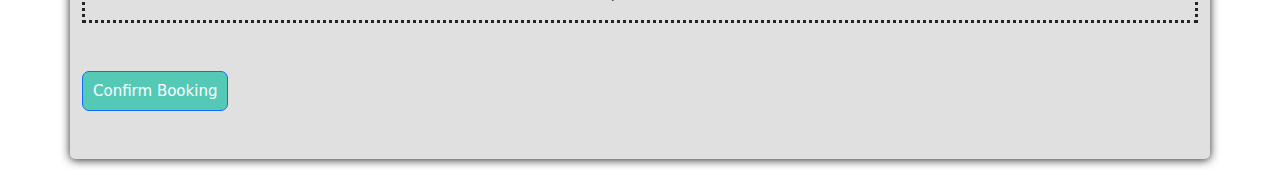
<file: form3.html>
<!DOCTYPE html>
<html lang="en">
<head>
    <meta charset="UTF-8">
    <meta name="viewport" content="width=device-width, initial-scale=1.0">
    <title>form</title>
    <link rel="stylesheet" href="https://cdn.jsdelivr.net/npm/bootstrap@5.2.3/dist/css/bootstrap.min.css">
    <link rel="stylesheet" href="form.css">
    <link rel="stylesheet" href="connect.php">
</head>
<body>
  
  <!-- navbar start here -->
  
  <nav class="navbar navbar-expand-lg fixed-top bg-light">
    <div class="container-fluid">
      <a class="navbar-brand fs-4" href="#">Hotel Meredian</a>
      <button class="navbar-toggler" type="button" data-bs-toggle="collapse" data-bs-target="#navbarNav" aria-controls="navbarNav" aria-expanded="false" aria-label="Toggle navigation">
        <span class="navbar-toggler-icon"></span>
      </button>
      <div class="collapse navbar-collapse" id="navbarNav">
        <ul class="navbar-nav ms-auto mb-2 mb-lg-0">
          <li class="nav-item">
            <a class="nav-link active fs-5" aria-current="page" href="index.html">Home</a>
          </li>
          <li class="nav-item">
            <a class="nav-link active fs-5" href="rooms.html">Rooms</a>
          </li>
          <li class="nav-item">
            <a class="nav-link active fs-5" href="contact us.html">Conatct Us</a>
          </li>
        </ul>
      </div>
    </div>
  </nav>
  <!-- navbar ends here -->

  <!-- carousel start here -->
  
  <div id="carouselExampleControls" class="carousel slide" data-bs-ride="carousel">
    <div class="carousel-inner">
      <div class="carousel-item active">
        <img src="static/hotel1.jpg" class="d-block w-100" alt="...">
      </div>
      <div class="carousel-item">
        <img src="static/hotel2.jpg" class="d-block w-100" alt="...">
      </div>
      <div class="carousel-item">
        <img src="static/hotel3.jpg" class="d-block w-100" alt="...">
      </div>
    </div>
    <button class="carousel-control-prev" type="button" data-bs-target="#carouselExampleControls" data-bs-slide="prev">
      <span class="carousel-control-prev-icon" aria-hidden="true"></span>
      <span class="visually-hidden">Previous</span>
    </button>
    <button class="carousel-control-next" type="button" data-bs-target="#carouselExampleControls" data-bs-slide="next">
      <span class="carousel-control-next-icon" aria-hidden="true"></span>
      <span class="visually-hidden">Next</span>
    </button>
  </div>

  <!-- carousel ends here -->
  
  <!-- contain start here -->

    <br>
    <h1>Room Booking</h1>
    <br><br>
    <div class="container">
      <br>
      <form action="connect.php" method="post">
        <div class="row">
          <div class="col col-md-5">
            <label>First Name:</label>
            <br>
            <input type="text" class="firstname" placeholder="First Name" name="firstname" required>
          </div>
         
        <div class="col col-md-5">
          <label>Last Name:</label>
          <br>
          <input type="text" class="lastname" placeholder="Last Name" name="lastname"required>
        </div>
        </div>
        <br><br>

        <div class="row">
          <div class="col col-md-5">
            <label>Email Id:</label>
            <br>
            <input type="text" class="email id" placeholder="email id" name="emailid" required>
          </div>
        
          <div class="col col-md-5">
            <label>Number of Guests:</label>
            <br>
            <select class="form2" name="number" required>
              <option value="1">1</option>
              <option value="2">2</option>
              <option value="3">3</option>
              <option value="4">4</option>
              <option value="5">5</option>
              <option value="6">6</option>
              <option value="7">7</option>
              <option value="8">8</option>
              <option value="9">9</option>
              <option value="10">10</option>
              <option value="11">11</option>
              <option value="12">12</option>
              <option value="13">13</option>
              <option value="14">14</option>
              <option value="15">15</option>
              <option value="16">16</option>
              <option value="17">17</option>
              <option value="18">18</option>
              <option value="19">19</option>
              <option value="20">20</option>
            </select>
          </div>
          
        </div>
        <br><br>

        <div class="row">
          <div class="col col-md-5">
            <label>Arrival Date:</label>
            <br>
            <input type="date" name="Adate"required>
          </div>

        <div class="col col-md-5">
          <label>Departure Date:</label>
          <br>
          <input type="date" name="Ddate" required>
        </div>
      </div>
        
        <br><br>

        <div class="row">
          <div class="col col-md-5">
            <label>Free Pickup?</label>
            <br>
            <input type="radio" name="pickup" value="1"> Yes Please! - Pick me up on arrival
            <br>
            <input type="radio" name="pickup" value="2"> No Thanks - I'll make my own way there
          </div>

          <div class="col col-md-5">
            <label>Special Request:</label>
            <br>
            <input type="textarea" name="request">
          </div>
        </div>
        <br><br>
        
        <div class="n">
        <div class="row">
          <div class="col col-md-5">
            <div class="p">
            <label>Presidential Room :</label>
          </div>
          </div>

          <div class="col col-md-5">
            <div class="m">
            <label>INR 10,000</label>
          </div>
          </div>
        </div>
        <br>

        <div class="row">
          <div class="col col-md-5">
            <div class="p">
            <label>Service Tax :</label>
          </div>
          </div>

          <div class="col col-md-5">
            <div class="m">
            <label>INR 4,000</label>
          </div>
          </div>
        </div>
        <br>

        <div class="row">
          <div class="col col-md-5">
            <div class="p">
            <label>Total Cost :</label>
          </div>
          </div>

          <div class="col col-md-5">
            <div class="m">
            <label>INR 14,000</label>
          </div>
          </div>
        </div>
        </div>
        <br><br>

        <button type="submit" class="btn btn-primary">Confirm Booking</button>
        <br><br><br>
        </form>
      </div>

      <br>
    
      <!-- contain ends here -->

      <script src="https://cdn.jsdelivr.net/npm/bootstrap@5.2.3/dist/js/bootstrap.bundle.min.js"></script>

</body>
</html>
</file>
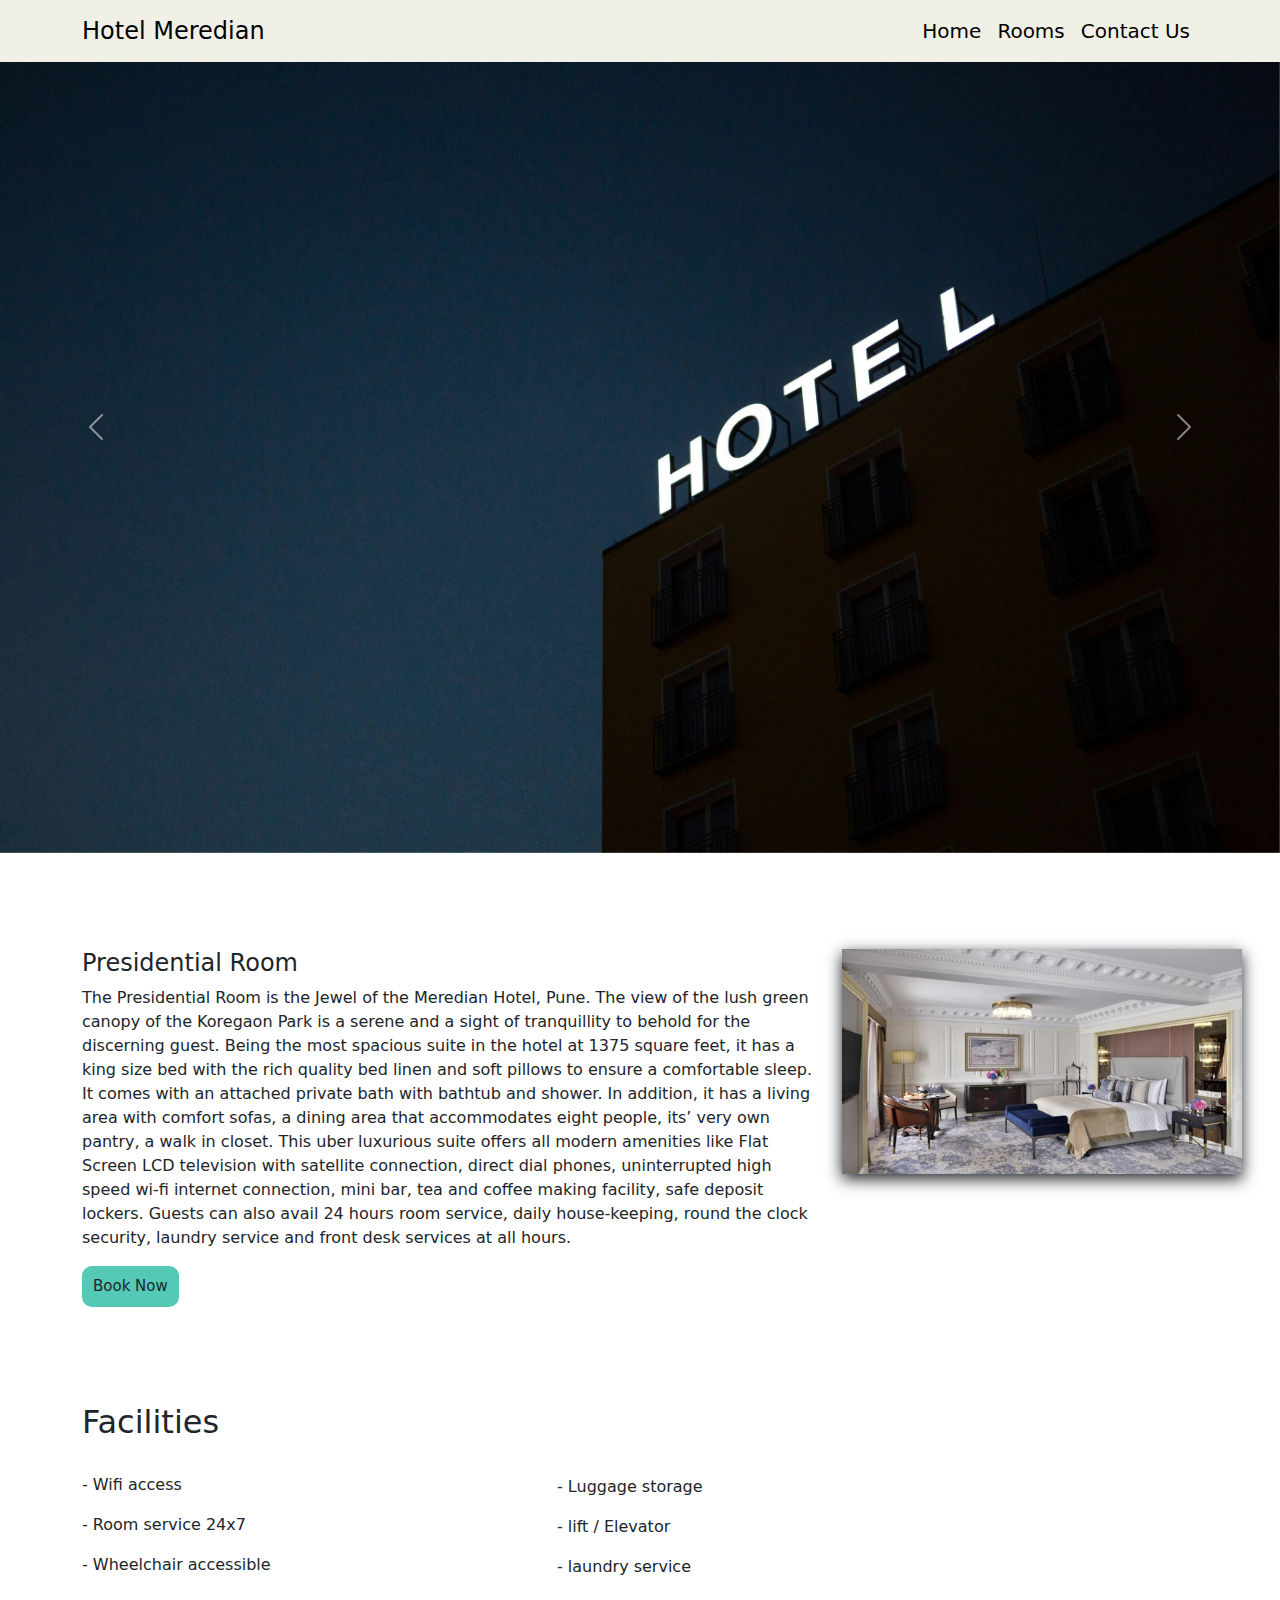
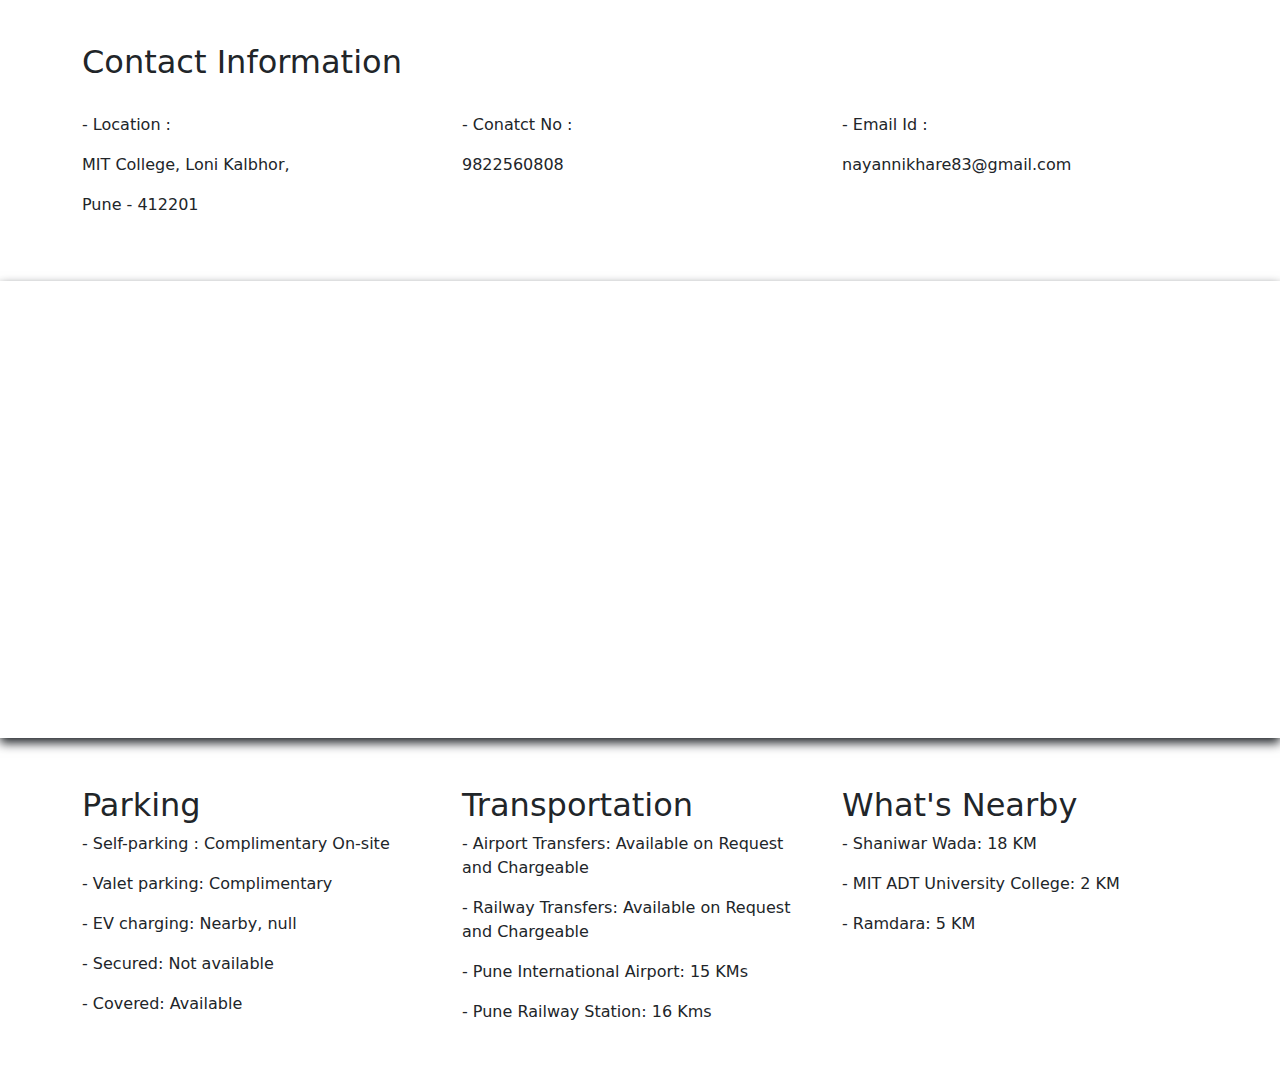
<file: presidential room.html>
<!DOCTYPE html>
<html lang="en">
<head>
    <meta charset="UTF-8">
    <meta name="viewport" content="width=device-width, initial-scale=1.0">
    <title>presidential room</title>
    <link rel="stylesheet" href="https://cdn.jsdelivr.net/npm/bootstrap@5.2.3/dist/css/bootstrap.min.css">
    <link rel="stylesheet" href="standard room.css">
</head>
<body>
    

    <!-- navbar start here -->
    
    <nav class="navbar navbar-expand-lg fixed-top navbar-light">
      <div class="container">
        <a class="navbar-brand fs-4" href="#">Hotel Meredian</a>
        <button class="navbar-toggler" type="button" data-bs-toggle="collapse" data-bs-target="#navbarSupportedContent" aria-controls="navbarSupportedContent" aria-expanded="false" aria-label="Toggle navigation">
          <span class="navbar-toggler-icon"></span>
        </button>
        <div class="collapse navbar-collapse" id="navbarSupportedContent">
          <ul class="navbar-nav ms-auto mb-2 mb-lg-0 ">
            <li class="nav-item ">
              <a class="nav-link active fs-5" aria-current="page" href="index.html">Home</a>
            </li>
            <li class="nav-item">
              <a class="nav-link active fs-5" href="rooms.html">Rooms</a>
            </li>
            <li class="nav-item">
              <a class="nav-link active fs-5" href="contact us.html">Contact Us</a>
            </li>   
        </div>
      </div>
    </nav>

    <!-- navbar ends here -->

    <!-- carousel start here -->
    
    <div id="carouselExampleControls" class="carousel slide" data-bs-ride="carousel">
        <div class="carousel-inner">
          <div class="carousel-item active">
            <img src="static/hotel1.jpg" class="d-block w-100" alt="...">
          </div>
          <div class="carousel-item">
            <img src="static/hotel2.jpg" class="d-block w-100" alt="...">
          </div>
          <div class="carousel-item">
            <img src="static/hotel3.jpg" class="d-block w-100" alt="...">
          </div>
        </div>
        <button class="carousel-control-prev" type="button" data-bs-target="#carouselExampleControls" data-bs-slide="prev">
          <span class="carousel-control-prev-icon" aria-hidden="true"></span>
          <span class="visually-hidden">Previous</span>
        </button>
        <button class="carousel-control-next" type="button" data-bs-target="#carouselExampleControls" data-bs-slide="next">
          <span class="carousel-control-next-icon" aria-hidden="true"></span>
          <span class="visually-hidden">Next</span>
        </button>
      </div>
      <br><br>

    <!-- carousel ends here -->

    <!-- contain start here -->
    
    <div class="container">
      <div class="row">
        <div class="col-12 col-md-8">
          <br><br>
          <h4>Presidential Room</h4>
          <p>The Presidential Room is the Jewel of the Meredian Hotel, Pune. The view of the lush green canopy of the Koregaon Park is a serene and a sight of tranquillity to behold for the discerning guest. Being the most spacious suite in the hotel at 1375 square feet, it has a king size bed with the rich quality bed linen and soft pillows to ensure a comfortable sleep. It comes with an attached private bath with bathtub and shower. In addition, it has a living area with comfort sofas, a dining area that accommodates eight people, its’ very own pantry, a walk in closet. This uber luxurious suite offers all modern amenities like Flat Screen LCD television with satellite connection, direct dial phones, uninterrupted high speed wi-fi internet connection, mini bar, tea and coffee making facility, safe deposit lockers. Guests can also avail 24 hours room service, daily house-keeping, round the clock security, laundry service and front desk services at all hours.</p>
        
          <a href="form3.html" class="btn">Book Now</a>
        </div>
      
      <div class="col-6 col-md-4">
        <br><br>
        <div class="roomImage">
          <img class="img-fluid" src="static/Presidential room.jpeg" alt="presidential room image">
        </div>
      </div>
      
    </div>
        <br><br><br><br>

        <!-- contain ends here -->
        
        <!-- Facilities start here -->
        
        <div class="row">
            <div class="col col-md-5">
              <h2>Facilities</h2><br>
              <div class="n">
                <p>- Wifi access</p>
                <p>- Room service 24x7</p>
                <p>- Wheelchair accessible</p>
              </div>
            </div>
      
            <div class="col col-md-5">
              <br><br><br>
              <div class="n">
                <p>- Luggage storage</p>
                <p>- lift / Elevator</p>
                <p>- laundry service</p>
              </div>
            </div>
          </div>
          <br><br>

        <!-- Facilities ends here -->

        <!-- contact information start here -->
        
        <div class="row">
            <div class="col col-md-5">
              <h2>Contact Information</h2><br>
            </div>
          </div>

        <div class="row">
            <div class="col-6 col-md-4">
              <div class="p">
                <p>- Location :</p>
                <div class="n">
                  <p>MIT College, Loni Kalbhor,</p>
                  <p>Pune - 412201</p>
                </div>
              </div>
            </div>
            <div class="col-6 col-md-4">
              <div class="p">
                <p>- Conatct No :</p>
                <div class="n">
                  <p>9822560808</p>
                </div>
              </div>
            </div>
            <div class="col-6 col-md-4">
              <div class="p">
                <p>- Email Id :</p>
                <div class="n">
                  <p>nayannikhare83@gmail.com</p>
                </div>
              </div>
            </div>
          </div>
    </div>
</div>
    
    <!-- contact information ends here -->

    <!-- map start here -->

  <br><br>
  <div class="m">
  <iframe src="https://www.google.com/maps/embed?pb=!1m14!1m12!1m3!1d1891.897873707659!2d74.02338283559718!3d18.492908867467083!2m3!1f0!2f0!3f0!3m2!1i1024!2i768!4f13.1!5e0!3m2!1sen!2sin!4v1706375298777!5m2!1sen!2sin" width="1510" height="450" style="border:0;" allowfullscreen="" loading="lazy" referrerpolicy="no-referrer-when-downgrade"></iframe>
  </div>
  <br><br>
  
  <!-- map ends here -->
      
  <!-- footer start here -->
  
  <div class="container">
    <div class="row">
      <div class="col col-sm-4">
        <h2>Parking</h2>
        <div class="n">
          <p>- Self-parking : Complimentary On-site</p>
          <p>- Valet parking: Complimentary</p>
          <p>- EV charging: Nearby, null</p>
          <p>- Secured: Not available</p>
          <p>- Covered: Available</p>
        </div>
      </div>

      <div class="col col-sm-4">
        <h2>Transportation</h2>
        <div class="n">
          <p>- Airport Transfers: Available on Request and Chargeable</p>
          <p>- Railway Transfers: Available on Request and Chargeable</p>
          <p>- Pune International Airport: 15 KMs</p>
          <p>- Pune Railway Station: 16 Kms</p>
        </div>
      </div>

      <div class="col col-sm-4">
        <h2>What's Nearby</h2>
        <div class="n">
          <p>- Shaniwar Wada: 18 KM</p>
          <p>- MIT ADT University College: 2 KM</p>
          <p>- Ramdara: 5 KM</p>
        </div>
      </div>
    </div>
    </div>
    <br><br>
    
  <!-- footer ends here -->


  <script src="https://cdn.jsdelivr.net/npm/bootstrap@5.2.3/dist/js/bootstrap.bundle.min.js"></script>
</body>
</html>
</file>
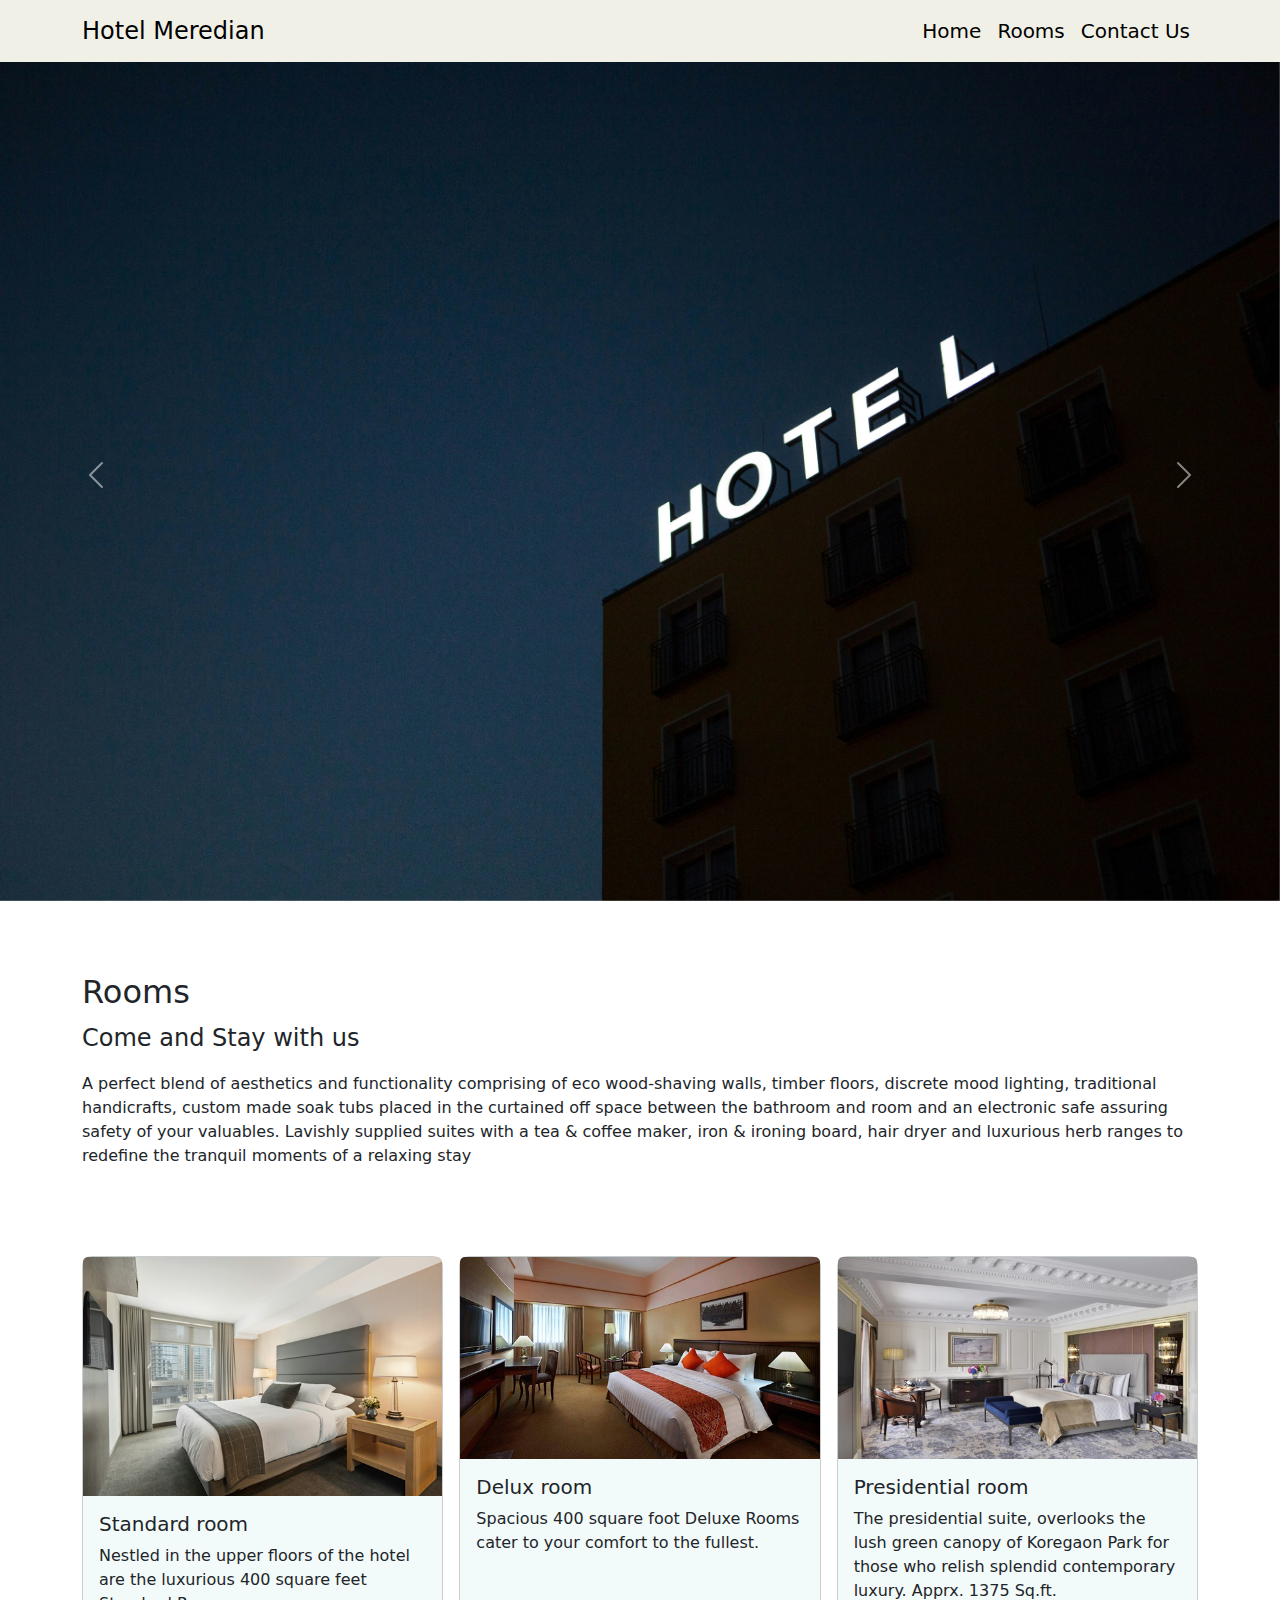
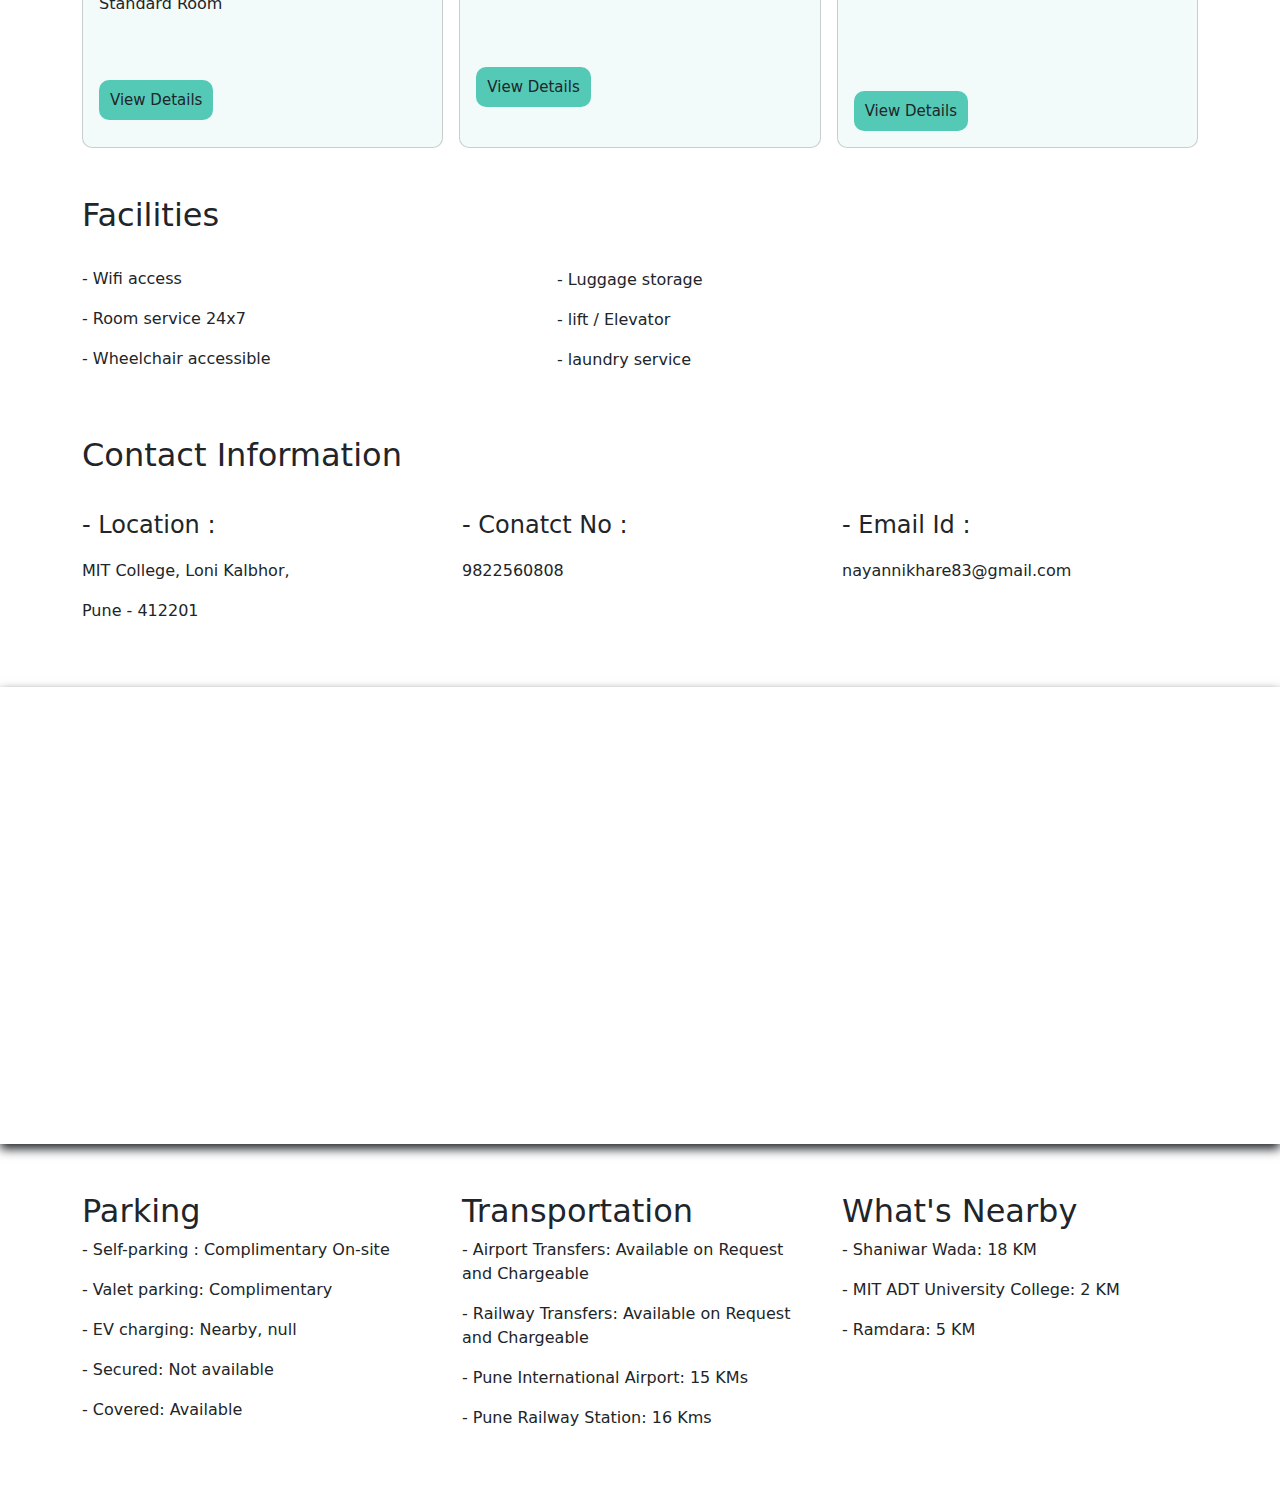
<file: rooms.html>
<!DOCTYPE html>
<html lang="en">
<head>
    <meta charset="UTF-8">
    <meta name="viewport" content="width=device-width, initial-scale=1.0">
    <title>rooms</title>
    <link rel="stylesheet" href="https://cdn.jsdelivr.net/npm/bootstrap@5.2.3/dist/css/bootstrap.min.css">
    <link rel="stylesheet" href="rooms.css">
</head>
<body>
    
  <!-- navbar start here -->

  <nav class="navbar navbar-expand-lg fixed-top navbar-light">
    <div class="container">
      <a class="navbar-brand fs-4" href="#">Hotel Meredian</a>
      <button class="navbar-toggler" type="button" data-bs-toggle="collapse" data-bs-target="#navbarSupportedContent" aria-controls="navbarSupportedContent" aria-expanded="false" aria-label="Toggle navigation">
        <span class="navbar-toggler-icon"></span>
      </button>
      <div class="collapse navbar-collapse" id="navbarSupportedContent">
        <ul class="navbar-nav ms-auto mb-2 mb-lg-0 ">
          <li class="nav-item ">
            <a class="nav-link active fs-5" aria-current="page" href="index.html">Home</a>
          </li>
          <li class="nav-item">
            <a class="nav-link active fs-5" href="rooms.html">Rooms</a>
          </li>
          <li class="nav-item">
            <a class="nav-link active fs-5" href="contact us.html">Contact Us</a>
          </li>   
      </div>
    </div>
  </nav>

      <!-- navbar ends here -->

      <br><br>
      
      <!-- carousel start here -->

      <div id="carouselExampleControls" class="carousel slide" data-bs-ride="carousel">
        <div class="carousel-inner">
          <div class="carousel-item active">
            <img src="static/hotel1.jpg" class="d-block w-100" alt="...">
          </div>
          <div class="carousel-item">
            <img src="static/hotel2.jpg" class="d-block w-100" alt="...">
          </div>
          <div class="carousel-item">
            <img src="static/hotel3.jpg" class="d-block w-100" alt="...">
          </div>
        </div>
        <button class="carousel-control-prev" type="button" data-bs-target="#carouselExampleControls" data-bs-slide="prev">
          <span class="carousel-control-prev-icon" aria-hidden="true"></span>
          <span class="visually-hidden">Previous</span>
        </button>
        <button class="carousel-control-next" type="button" data-bs-target="#carouselExampleControls" data-bs-slide="next">
          <span class="carousel-control-next-icon" aria-hidden="true"></span>
          <span class="visually-hidden">Next</span>
        </button>
      </div>

      <!-- carousel ends here -->

      <br><br><br>
      
      <!-- contain start here -->

      <div class="container">
        <div class="row">
          <div class="col col-md-5">
            <h2>Rooms</h2>
          </div>
          <div class="p">
            <p>Come and Stay with us</p>
          </div>
            <div class="n">
            <p>A perfect blend of aesthetics and functionality comprising of eco wood-shaving walls, timber floors, discrete mood lighting, traditional handicrafts, custom made soak tubs placed in the curtained off space between the bathroom and room and an electronic safe assuring safety of your valuables. Lavishly supplied suites with a tea & coffee maker, iron & ironing board, hair dryer and luxurious herb ranges to redefine the tranquil moments of a relaxing stay</p>
          </div>
        </div>
      

      <!-- contain ends here -->
      
      <br><br><br>

      <!-- card start here -->

      <div class="row cols- cols-md-3 g-3">
        <div class="col-4 col-md-4">
          <div class="card h-100">
            <img src="static/standard room.jpg" class="card-img-top" alt="...">
            <div class="card-body">
              <h5 class="card-title">Standard room</h5>
              <p class="card-text">Nestled in the upper floors of the hotel are the luxurious 400 square feet Standard Room</p>
              <br><br>
              <a href="standard room.html" class="btn">View Details</a>
            </div>
          </div>
        </div>
        <div class="col-4 col-md-4">
          <div class="card h-100">
            <img src="static/delux room.jpg" class="card-img-top" alt="...">
            <div class="card-body">
              <h5 class="card-title">Delux room</h5>
              <p class="card-text">Spacious 400 square foot Deluxe Rooms cater to your comfort to the fullest.</p><br><br><br><br>
              <a href="delux room.html" class="btn">View Details</a>
            </div>
          </div>
        </div>
        <div class="col-4 col-md-4">
          <div class="card h-100">
            <img src="static/Presidential room.jpeg" class="card-img-top" alt="...">
            <div class="card-body">
              <h5 class="card-title">Presidential room</h5>
              <p class="card-text">The presidential suite, overlooks the lush green canopy of Koregaon Park for those who relish splendid contemporary luxury. Apprx. 1375 Sq.ft.</p><br><br><br>
              <a href="presidential room.html" class="btn">View Details</a>
            </div>
          </div>
        </div>
      </div>

      <!-- card ends here -->
      
      <br><br>
      
      <!-- Facilities start here -->

    <div class="row">
      <div class="col col-md-5">
        <h2>Facilities</h2><br>
        <div class="n">
          <p>- Wifi access</p>
          <p>- Room service 24x7</p>
          <p>- Wheelchair accessible</p>
        </div>
      </div>

      <div class="col col-md-5">
        <br><br><br>
        <div class="n">
          <p>- Luggage storage</p>
          <p>- lift / Elevator</p>
          <p>- laundry service</p>
        </div>
      </div>
    </div>
    <br><br>
    
    <!-- Facilities ends here -->

    <!-- contact us start here -->

    <div class="row">
      <div class="col col-md-5">
        <h2>Contact Information</h2><br>
      </div>
    </div>

      <div class="row">
        <div class="col-6 col-md-4">
          <div class="p">
            <p>- Location :</p>
            <div class="n">
              <p>MIT College, Loni Kalbhor,</p>
              <p>Pune - 412201</p>
            </div>
          </div>
        </div>
        <div class="col-6 col-md-4">
          <div class="p">
            <p>- Conatct No :</p>
            <div class="n">
              <p>9822560808</p>
            </div>
          </div>
        </div>
        <div class="col-6 col-md-4">
          <div class="p">
            <p>- Email Id :</p>
            <div class="n">
              <p>nayannikhare83@gmail.com</p>
            </div>
          </div>
        </div>
      </div>
    </div>
    
  
  <!-- contact us ends here -->
    
    <!-- map start here -->

  <br><br>
  <div class="m">
  <iframe src="https://www.google.com/maps/embed?pb=!1m14!1m12!1m3!1d1891.897873707659!2d74.02338283559718!3d18.492908867467083!2m3!1f0!2f0!3f0!3m2!1i1024!2i768!4f13.1!5e0!3m2!1sen!2sin!4v1706375298777!5m2!1sen!2sin" width="1510" height="450" style="border:0;" allowfullscreen="" loading="lazy" referrerpolicy="no-referrer-when-downgrade"></iframe>
  </div>
  <br><br>
  
  <!-- map ends here -->
      
  <!-- footer start here -->
  
  <div class="container">
    <div class="row">
      <div class="col col-sm-4">
        <h2>Parking</h2>
        <div class="n">
          <p>- Self-parking : Complimentary On-site</p>
          <p>- Valet parking: Complimentary</p>
          <p>- EV charging: Nearby, null</p>
          <p>- Secured: Not available</p>
          <p>- Covered: Available</p>
        </div>
      </div>

      <div class="col col-sm-4">
        <h2>Transportation</h2>
        <div class="n">
          <p>- Airport Transfers: Available on Request and Chargeable</p>
          <p>- Railway Transfers: Available on Request and Chargeable</p>
          <p>- Pune International Airport: 15 KMs</p>
          <p>- Pune Railway Station: 16 Kms</p>
        </div>
      </div>

      <div class="col col-sm-4">
        <h2>What's Nearby</h2>
        <div class="n">
          <p>- Shaniwar Wada: 18 KM</p>
          <p>- MIT ADT University College: 2 KM</p>
          <p>- Ramdara: 5 KM</p>
        </div>
      </div>
    </div>
    </div>
    <br><br>
    
  <!-- footer ends here -->

  <script src="https://cdn.jsdelivr.net/npm/bootstrap@5.2.3/dist/js/bootstrap.bundle.min.js"></script>
</body>
</html>
</file>
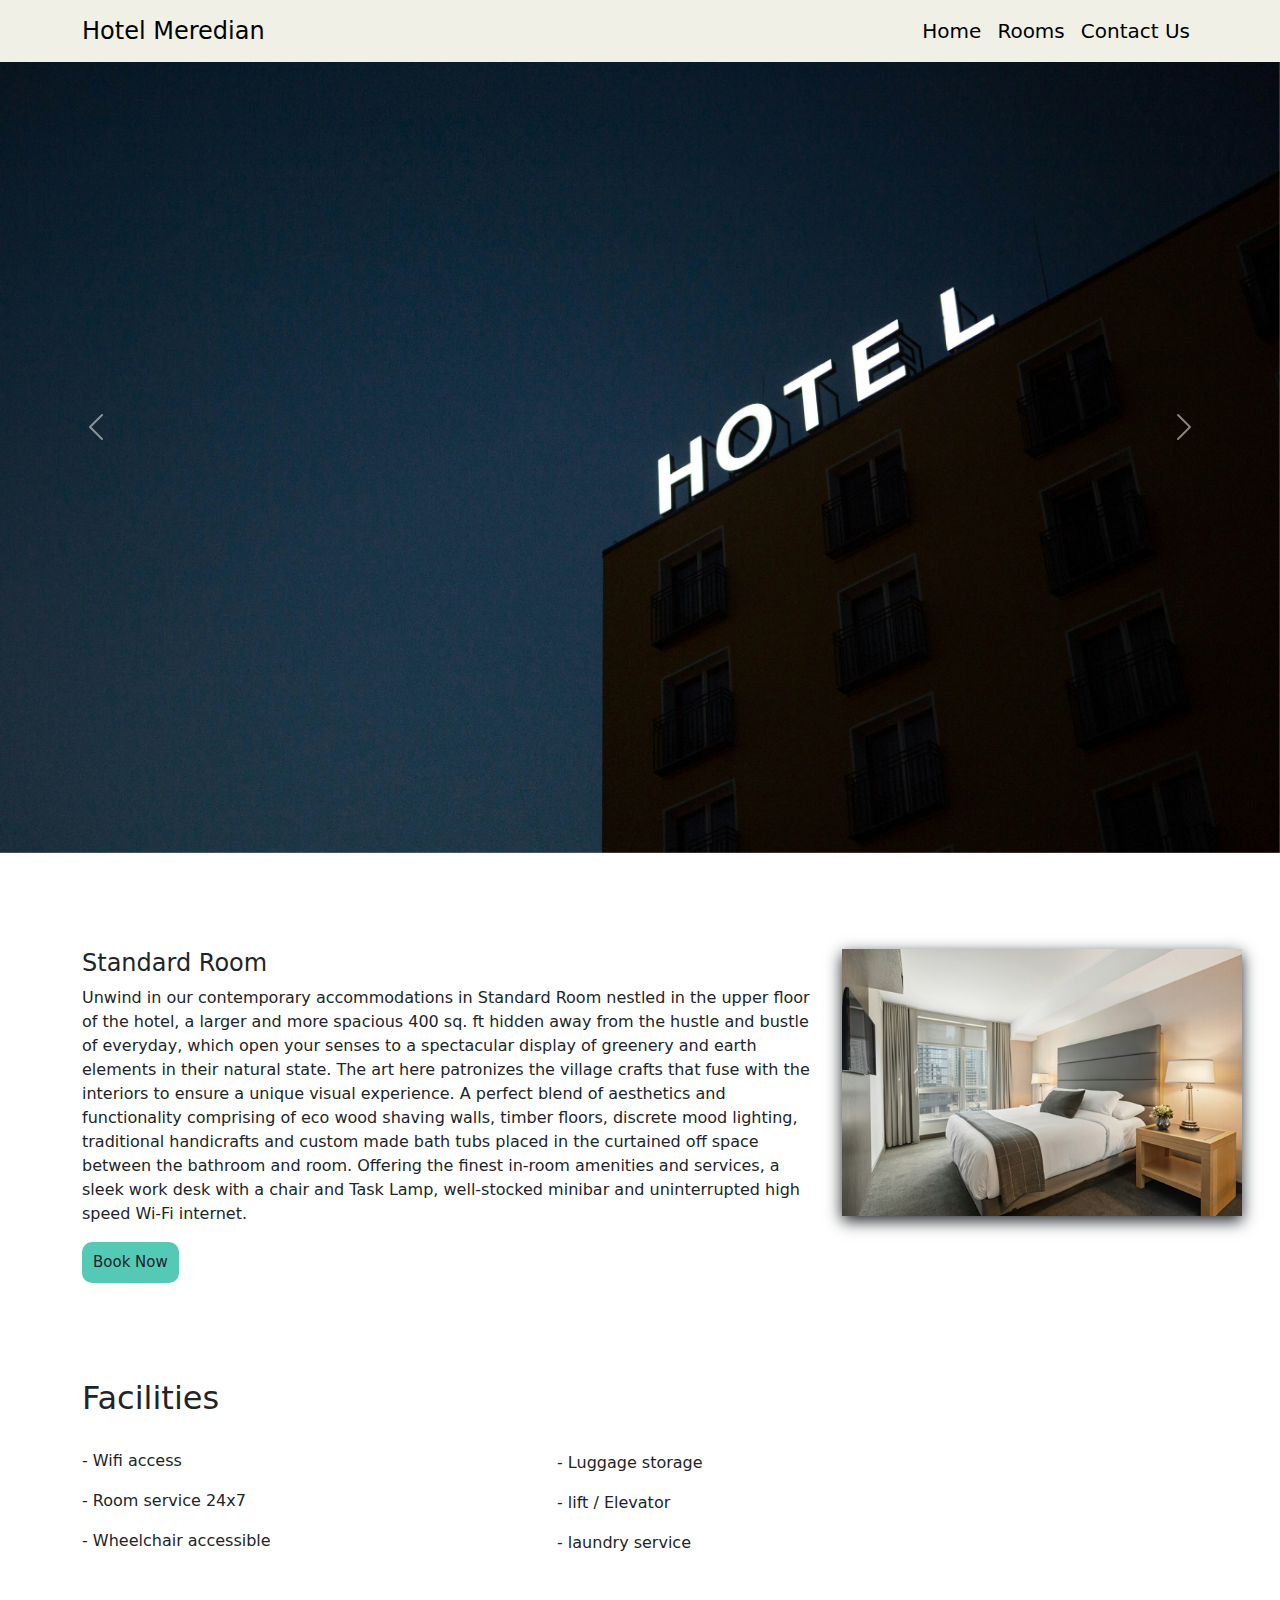
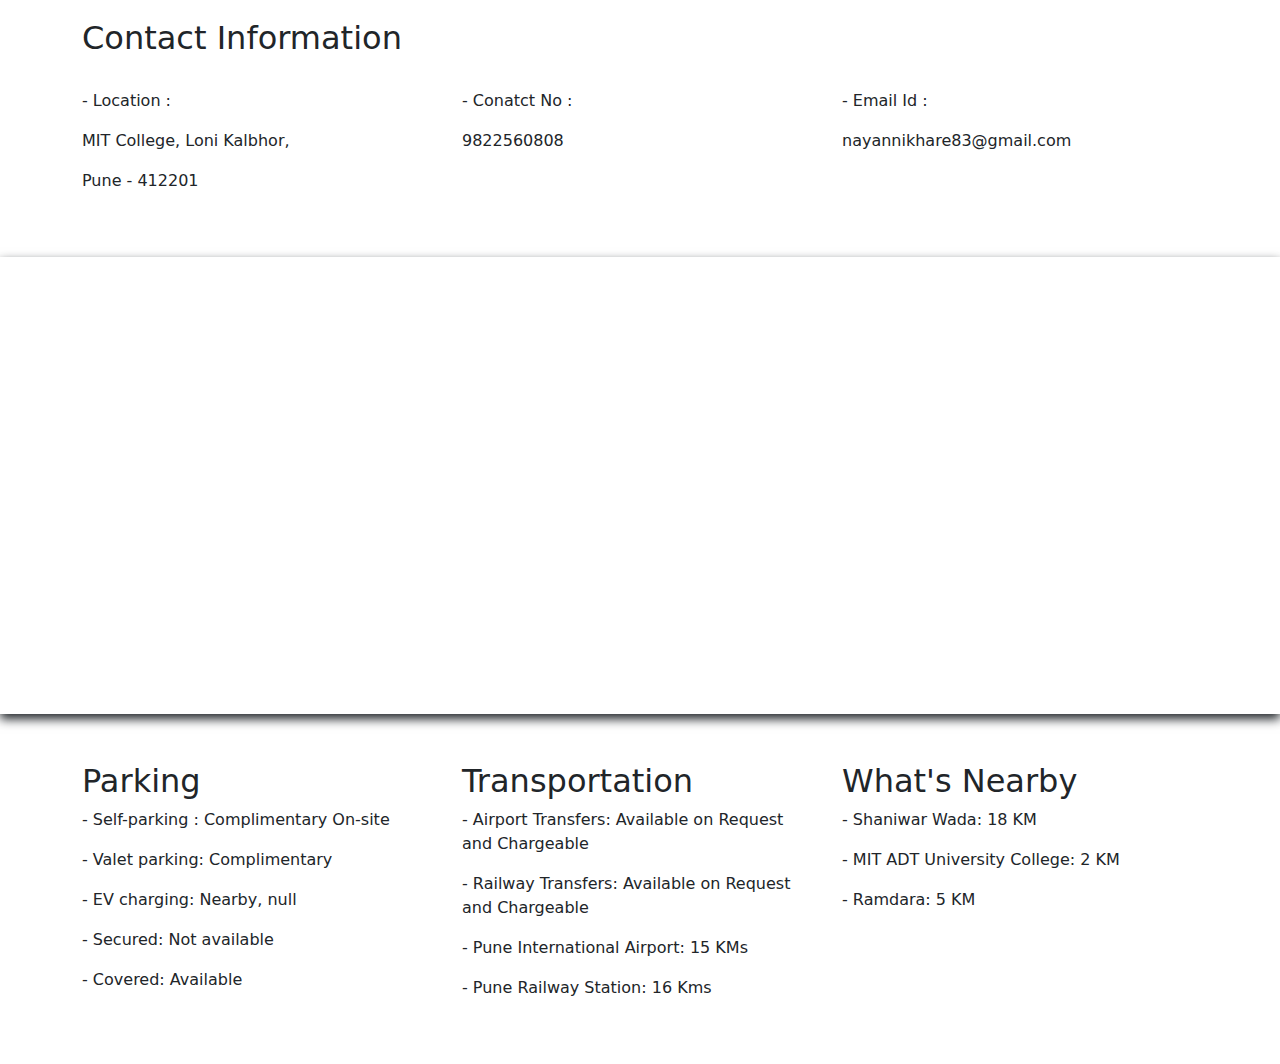
<file: standard room.html>
<!DOCTYPE html>
<html lang="en">
<head>
    <meta charset="UTF-8">
    <meta name="viewport" content="width=device-width, initial-scale=1.0">
    <title>standard room</title>
    <link rel="stylesheet" href="https://cdn.jsdelivr.net/npm/bootstrap@5.2.3/dist/css/bootstrap.min.css">
    <link rel="stylesheet" href="standard room.css">
</head>
<body>
    

    <!-- navbar start here -->
    
    <nav class="navbar navbar-expand-lg fixed-top navbar-light">
      <div class="container">
        <a class="navbar-brand fs-4" href="#">Hotel Meredian</a>
        <button class="navbar-toggler" type="button" data-bs-toggle="collapse" data-bs-target="#navbarSupportedContent" aria-controls="navbarSupportedContent" aria-expanded="false" aria-label="Toggle navigation">
          <span class="navbar-toggler-icon"></span>
        </button>
        <div class="collapse navbar-collapse" id="navbarSupportedContent">
          <ul class="navbar-nav ms-auto mb-2 mb-lg-0 ">
            <li class="nav-item ">
              <a class="nav-link active fs-5" aria-current="page" href="index.html">Home</a>
            </li>
            <li class="nav-item">
              <a class="nav-link active fs-5" href="rooms.html">Rooms</a>
            </li>
            <li class="nav-item">
              <a class="nav-link active fs-5" href="contact us.html">Contact Us</a>
            </li>   
        </div>
      </div>
    </nav>

    <!-- navbar ends here -->

    <!-- carousel start here -->
    
    <div id="carouselExampleControls" class="carousel slide" data-bs-ride="carousel">
        <div class="carousel-inner">
          <div class="carousel-item active">
            <img src="static/hotel1.jpg" class="d-block w-100" alt="...">
          </div>
          <div class="carousel-item">
            <img src="static/hotel2.jpg" class="d-block w-100" alt="...">
          </div>
          <div class="carousel-item">
            <img src="static/hotel3.jpg" class="d-block w-100" alt="...">
          </div>
        </div>
        <button class="carousel-control-prev" type="button" data-bs-target="#carouselExampleControls" data-bs-slide="prev">
          <span class="carousel-control-prev-icon" aria-hidden="true"></span>
          <span class="visually-hidden">Previous</span>
        </button>
        <button class="carousel-control-next" type="button" data-bs-target="#carouselExampleControls" data-bs-slide="next">
          <span class="carousel-control-next-icon" aria-hidden="true"></span>
          <span class="visually-hidden">Next</span>
        </button>
      </div>
      <br><br>

    <!-- carousel ends here -->

    <!-- contain start here -->
    
    <div class="container">
       <div class="row">
        <div class="col-12 col-md-8">
          <br><br>
          <h4>Standard Room</h4>
          <p>Unwind in our contemporary accommodations in Standard Room nestled in the upper floor of the hotel, a larger and more spacious 400 sq. ft hidden away from the hustle and bustle of everyday, which open your senses to a spectacular display of greenery and earth elements in their natural state. The art here patronizes the village crafts that fuse with the interiors to ensure a unique visual experience. A perfect blend of aesthetics and functionality comprising of eco wood shaving walls, timber floors, discrete mood lighting, traditional handicrafts and custom made bath tubs placed in the curtained off space between the bathroom and room. Offering the finest in-room amenities and services, a sleek work desk with a chair and Task Lamp, well-stocked minibar and uninterrupted high speed Wi-Fi internet.</p>
        
          <a href="form.html" class="btn">Book Now</a>
        </div>
      
      <div class="col-6 col-md-4">
        <br><br>
        <div class="roomImage">
          <img class="img-fluid" src="static/standard room.jpg" alt="standard room image">
        </div>
      </div>
      
    </div>
        <br><br><br><br>

        <!-- contain ends here -->
        
        <!-- Facilities start here -->
        
        <div class="row">
            <div class="col col-md-5">
              <h2>Facilities</h2><br>
              <div class="n">
                <p>- Wifi access</p>
                <p>- Room service 24x7</p>
                <p>- Wheelchair accessible</p>
              </div>
            </div>
      
            <div class="col col-md-5">
              <br><br><br>
              <div class="n">
                <p>- Luggage storage</p>
                <p>- lift / Elevator</p>
                <p>- laundry service</p>
              </div>
            </div>
          </div>
          <br><br>

        <!-- Facilities ends here -->

        <!-- contact information start here -->
        
        <div class="row">
            <div class="col col-md-5">
              <h2>Contact Information</h2><br>
            </div>
          </div>

        <div class="row">
            <div class="col-6 col-md-4">
              <div class="p">
                <p>- Location :</p>
                <div class="n">
                  <p>MIT College, Loni Kalbhor,</p>
                  <p>Pune - 412201</p>
                </div>
              </div>
            </div>
            <div class="col-6 col-md-4">
              <div class="p">
                <p>- Conatct No :</p>
                <div class="n">
                  <p>9822560808</p>
                </div>
              </div>
            </div>
            <div class="col-6 col-md-4">
              <div class="p">
                <p>- Email Id :</p>
                <div class="n">
                  <p>nayannikhare83@gmail.com</p>
                </div>
              </div>
            </div>
          </div>
    </div>
</div>
    
    <!-- contact information ends here -->
    
    <!-- map start here -->

  <br><br>
  <div class="m">
  <iframe src="https://www.google.com/maps/embed?pb=!1m14!1m12!1m3!1d1891.897873707659!2d74.02338283559718!3d18.492908867467083!2m3!1f0!2f0!3f0!3m2!1i1024!2i768!4f13.1!5e0!3m2!1sen!2sin!4v1706375298777!5m2!1sen!2sin" width="1510" height="450" style="border:0;" allowfullscreen="" loading="lazy" referrerpolicy="no-referrer-when-downgrade"></iframe>
  </div>
  <br><br>
  
  <!-- map ends here -->
      
  <!-- footer start here -->
  
  <div class="container">
    <div class="row">
      <div class="col col-sm-4">
        <h2>Parking</h2>
        <div class="n">
          <p>- Self-parking : Complimentary On-site</p>
          <p>- Valet parking: Complimentary</p>
          <p>- EV charging: Nearby, null</p>
          <p>- Secured: Not available</p>
          <p>- Covered: Available</p>
        </div>
      </div>

      <div class="col col-sm-4">
        <h2>Transportation</h2>
        <div class="n">
          <p>- Airport Transfers: Available on Request and Chargeable</p>
          <p>- Railway Transfers: Available on Request and Chargeable</p>
          <p>- Pune International Airport: 15 KMs</p>
          <p>- Pune Railway Station: 16 Kms</p>
        </div>
      </div>

      <div class="col col-sm-4">
        <h2>What's Nearby</h2>
        <div class="n">
          <p>- Shaniwar Wada: 18 KM</p>
          <p>- MIT ADT University College: 2 KM</p>
          <p>- Ramdara: 5 KM</p>
        </div>
      </div>
    </div>
    </div>
    <br><br>
    
  <!-- footer ends here -->
  
  <script src="https://cdn.jsdelivr.net/npm/bootstrap@5.2.3/dist/js/bootstrap.bundle.min.js"></script>  
</body>
</html>
</file>
<file: index.css>
.navbar{
    background-color: rgb(249, 245, 245);
    text-transform:initial;
}



.btn{
    background: rgb(155, 196, 210);
    background-color: rgb(84, 202, 182);
    border-radius: 10px;
    padding: 8px 10px;
    font-size: 15px;
    cursor: pointer;
}

.btn:active{
    transform: scale(0.9);
}

.btn:hover{
    color: rgb(180, 83, 83);
}

.n{
    font-size: medium;
}

.p{
    font-size: larger;   
}

.m{
    box-shadow: 0 5px 10px;
}

 a:hover{
  color: red;
}
</file>
<file: contact us.css>
.navbar{
    background-color: rgb(241, 240, 231);
}

.image{
    box-shadow: 0 5px 10px;
}

.m{
    box-shadow: 0 5px 10px;
}
</file>
<file: standard room.css>
.navbar{
    background-color: rgb(241, 240, 231);
}

.roomImage{
    width: 25rem;
    box-shadow: 0 5px 15px;
}

.btn{
    background: white;
    background-color: rgb(84, 202, 182);
    border-radius: 10px;
    padding: 8px 10px;
    font-size: 15px;
    cursor: pointer;
}

.btn:active{
    transform: scale(0.9);
}

.btn:hover{
    color: red; 
}

.m{
    box-shadow: 0 5px 10px;
}
</file>
<file: form.css>
.navbar{
    background-color: rgb(231, 229, 212);
    text-transform: initial;
}


h1{
    text-align: center;
}

.container{
    background-color: rgb(224, 224, 224);
    border-radius: 5px;
    box-shadow: 0 1px 10px;
    position: relative;
    overflow: hidden;
    min-height: 480px;
}

.form{
    width: 200px;
}

.form2{
    width: 200px;
}

.form3{
    width: 500px;
}


.n{
    border-style: dotted;
}

.p{
    font-size: medium;
    font-weight: 600;
    padding-top: 2%;
    padding-left: 3%;
    padding-bottom: 3%;
}

.m{
    padding-top: 2%;
}
.btn{
    background: white;
    background-color: rgb(84, 202, 182);
    border-radius: 7px;
    padding: 8px 10px;
    font-size: 15px;
    cursor: pointer;
}

.btn:active{
    transform: scale(0.9);
}

.btn:hover{
    color: red;
}
</file>
<file: rooms.css>
.navbar{
    background-color: rgb(241, 240, 231);
}

.p{
    font-size: x-large;
    font-weight: 400;
    
}

.n{
    font-size: medium;
}

.card{
    border-radius: 10px;
    background-color: rgb(243, 250, 250);
    -webkit-transition: all .4s ease 0s;
    -o-transition: all .4s ease 0s;
    -ms-transition: all .4s ease 0s;
    -moz-transition: all .4s ease 0s;
    transition: all .4s ease 0s;
}

.btn{
    background: white;
    background-color: rgb(84, 202, 182);
    border-radius: 10px;
    padding: 8px 10px;
    font-size: 15px;
    cursor: pointer;
}

.btn:active{
    transform: scale(0.9);
}

.btn:hover{
    color: red;
    
}

.m{
    box-shadow: 0 5px 10px;
}
</file>
